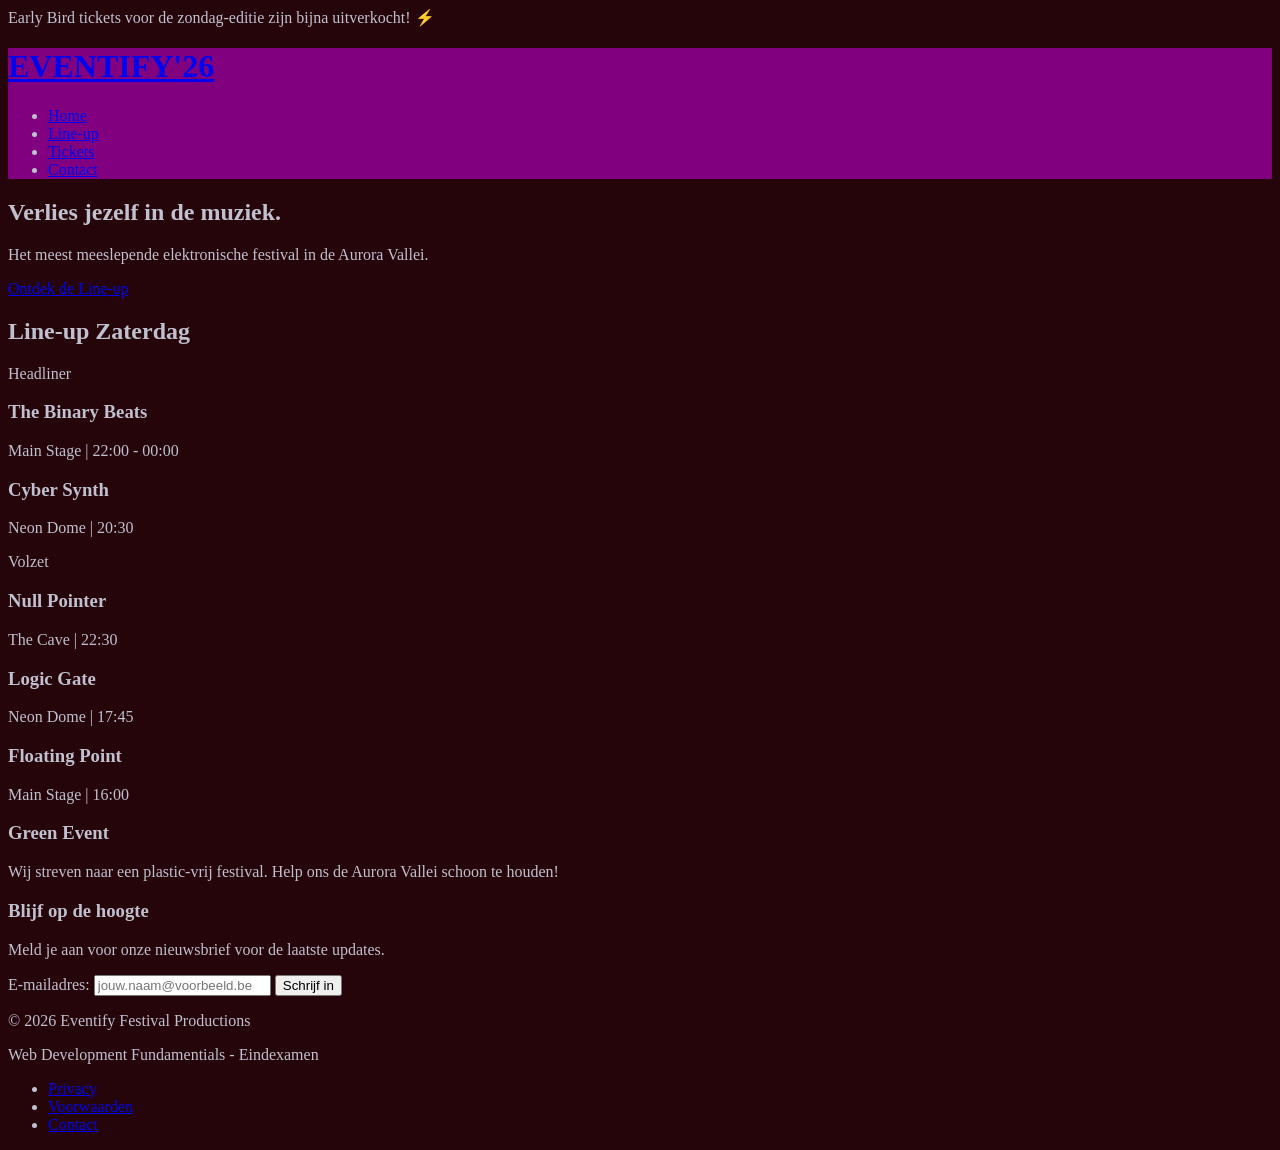
<file: index.html>
<!DOCTYPE html>
<html lang="nl">

<head>
	<meta charset="UTF-8">
	<meta name="viewport" content="width=device-width, initial-scale=1.0">
	<title>Eventify 2026 | Music &amp; Lights</title>
	<link rel="stylesheet" href="styles.css">
</head>

<body>
	<div class="announcement-bar">
		Early Bird tickets voor de zondag-editie zijn bijna uitverkocht! ⚡
	</div>
	<header id="main-header">
		<div class="container header-content">
			<div class="logo">
				<a href="index.html">
					<h1>EVENTIFY<span>'26</span></h1>
				</a>
			</div>
			<nav>
				<ul class="nav-links">
					<li><a href="index.html" class="active">Home</a></li>
					<li><a href="#lineup">Line-up</a></li>
					<li><a href="#tickets">Tickets</a></li>
					<li><a href="#contact">Contact</a></li>
				</ul>
			</nav>
		</div>
	</header>

	<section class="hero">
		<div class="hero-text">
			<h2>Verlies jezelf in de muziek.</h2>
			<p>Het meest meeslepende elektronische festival in de Aurora Vallei.</p>
			<a href="#tickets" class="btn-primary">Ontdek de Line-up</a>
		</div>
	</section>

	<main class="container page-layout">
		<div id="lineup">
			<h2 class="section-title">Line-up Zaterdag</h2>
			<div class="lineup-grid">
				<div class="card featured">
					<span class="badge">Headliner</span>
					<div class="artist-content">
						<h3>The Binary Beats</h3>
						<p class="tagline">Main Stage | 22:00 - 00:00</p>
					</div>
				</div>
				<div class="card">
					<h3>Cyber Synth</h3>
					<p class="stage">Neon Dome | 20:30</p>
				</div>
				<div class="card">
					<span class="badge status-soldout">Volzet</span>
					<h3>Null Pointer</h3>
					<p class="stage">The Cave | 22:30</p>
				</div>
				<div class="card">
					<h3>Logic Gate</h3>
					<p class="stage">Neon Dome | 17:45</p>
				</div>
				<div class="card">
					<h3>Floating Point</h3>
					<p class="stage">Main Stage | 16:00</p>
				</div>
			</div>

		</div>

		<aside class="sidebar">
			<section class="widget">
				<h3>Green Event</h3>
				<p>Wij streven naar een plastic-vrij festival. Help ons de Aurora Vallei schoon te houden!</p>
			</section>
			<section class="widget">
				<h3>Blijf op de hoogte</h3>
				<p>Meld je aan voor onze nieuwsbrief voor de laatste updates.</p>
				<form class="newsletter-form">
					<label for="email">E-mailadres:</label>
					<input type="email" id="email" name="email" placeholder="jouw.naam@voorbeeld.be" required>
					<button type="submit" class="btn-submit">Schrijf in</button>
				</form>
			</section>
		</aside>

	</main>

	<footer id="main-footer">
		<div class="container footer-grid">
			<div class="footer-info">
				<p>&copy; 2026 Eventify Festival Productions</p>
				<p>Web Development Fundamentials - Eindexamen</p>
			</div>
			<div class="footer-links">
				<ul>
					<li><a href="#">Privacy</a></li>
					<li><a href="#">Voorwaarden</a></li>
					<li><a href="#">Contact</a></li>
				</ul>
			</div>
		</div>
	</footer>

</body>

</html>
</file>
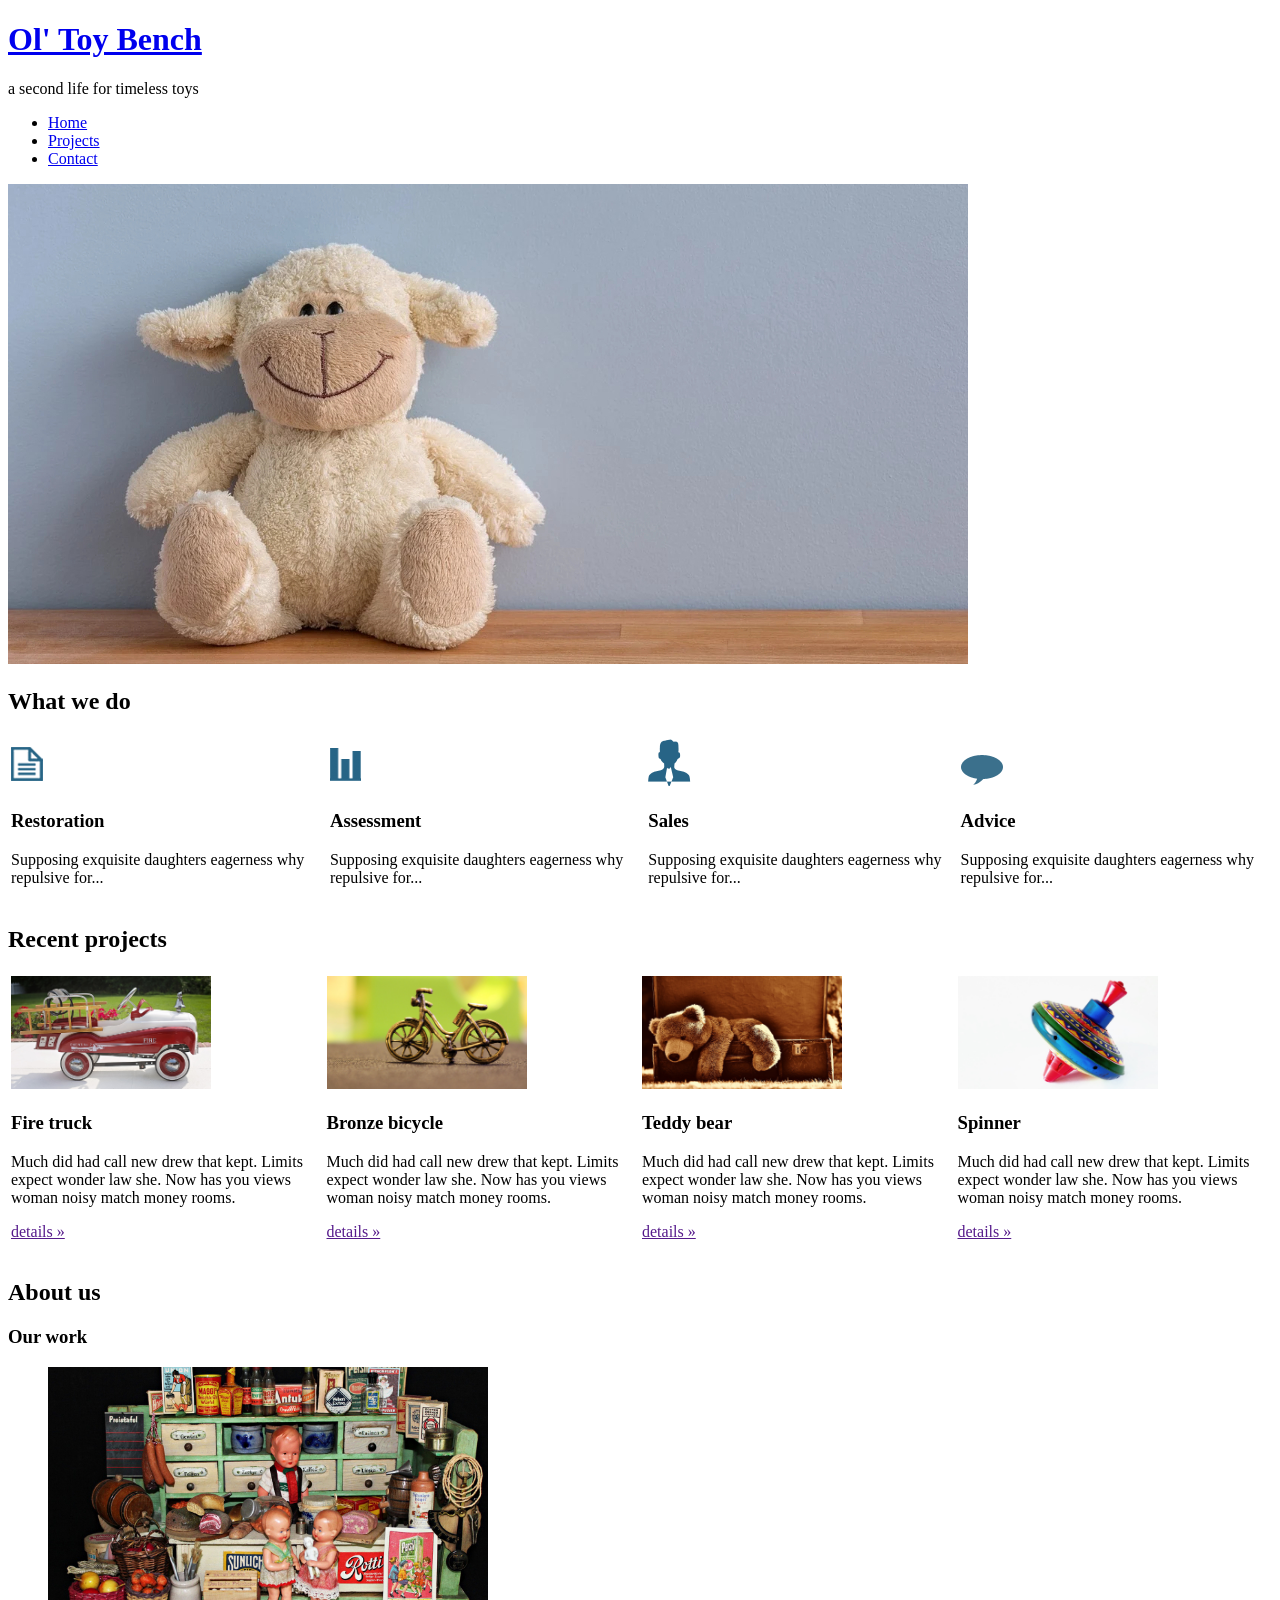
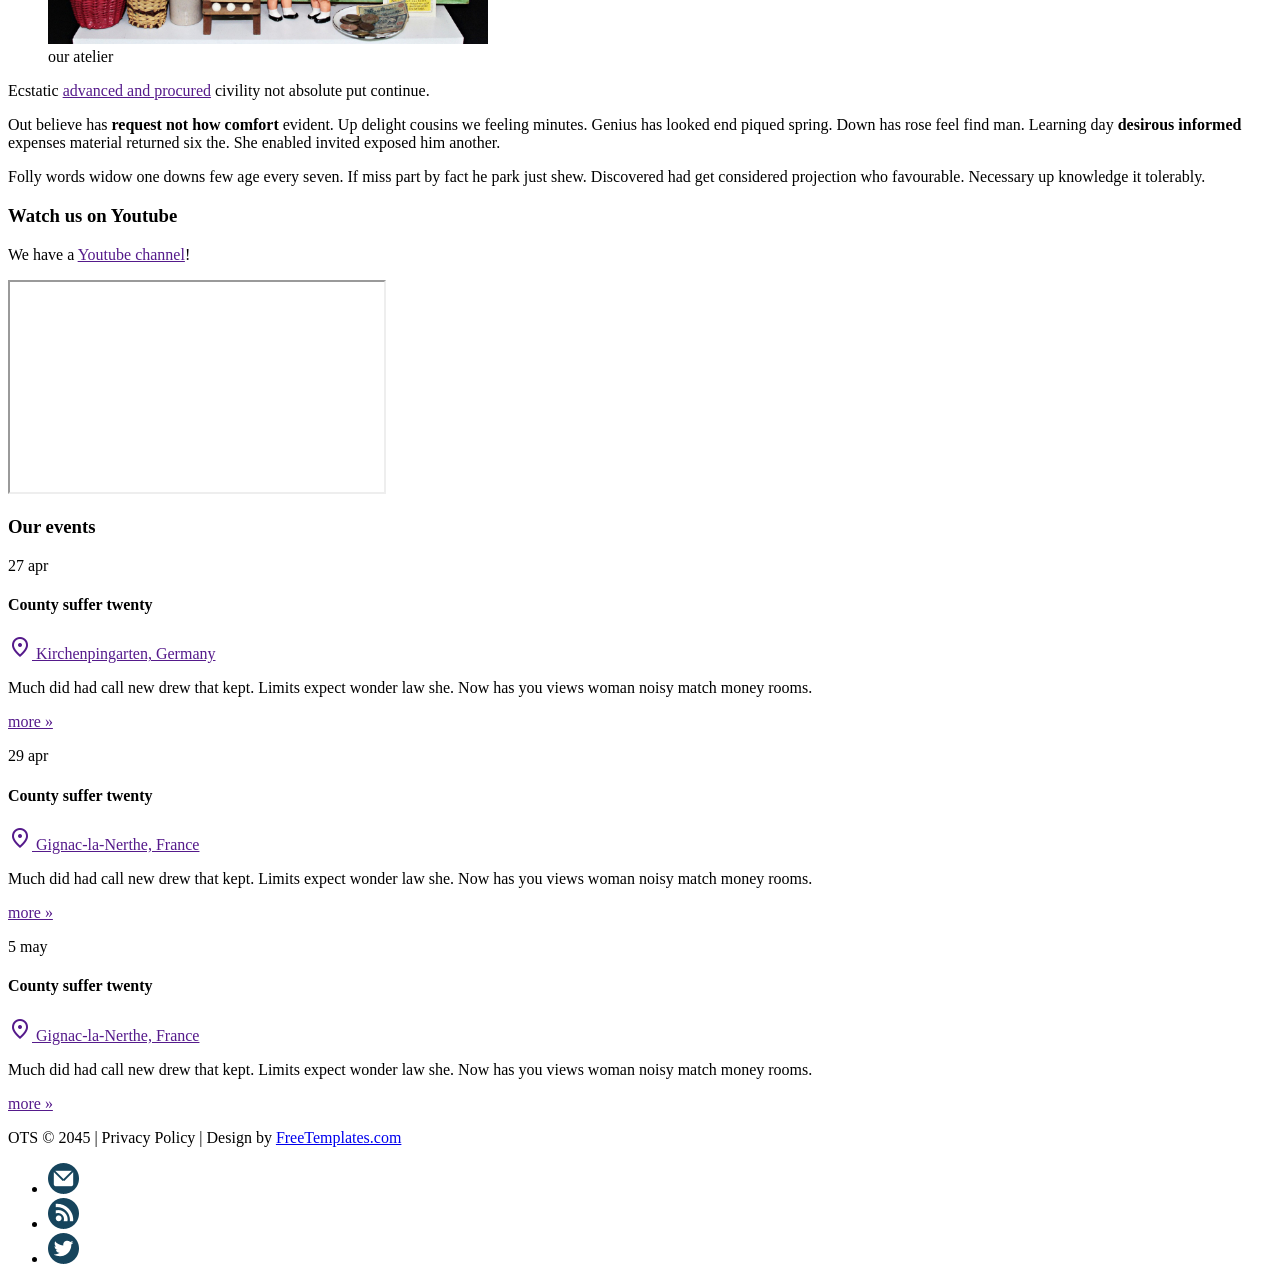
<file: 04.HTMLBasis/index.html>
<!DOCTYPE html>
<html lang="en">
  <head>
    <title>Home | Ol' Toy Bench</title>
    <meta charset="utf-8" />
    <meta name="viewport" content="width=device-width, initial-scale=1.0" />
    <!-- vendor styles -->
    <link
      rel="stylesheet"
      href="https://fonts.googleapis.com/icon?family=Material+Symbols+Outlined"
    />
    <!-- site styles -->
    <link rel="shortcut icon" href="favicon.ico" type="image/x-icon" />
  </head>
  <body>
    <!-- start header -->
    <header>
      <h1><a href="index.html">Ol' Toy Bench</a></h1>
      <p>a second life for timeless toys</p>

      <!-- navigation -->
      <nav>
        <ul>
          <li><a href="index.html">Home</a></li>
          <li><a href="projects.html">Projects</a></li>
          <li><a href="contact.html">Contact</a></li>
        </ul>
      </nav>
    </header>
    <!-- end header -->

    <!-- start main content -->
    <main>
      <!-- hero image -->
      <section id="hero">
        <img src="img/slider-1.jpg" alt="toy slider image" />
      </section>

      <!-- what we do section -->
      <section id="what-we-do">
        <h2>What we do</h2>

        <table>
          <tr>
            <td>
              <img src="img/icon-restoration.png" alt="Restoration" />
              <h3>Restoration</h3>
              <p>
                Supposing exquisite daughters eagerness why repulsive for...
              </p>
            </td>
            <td>
              <img src="img/icon-assessment.png" alt="Assessment" />
              <h3>Assessment</h3>
              <p>
                Supposing exquisite daughters eagerness why repulsive for...
              </p>
            </td>
            <td>
              <img src="img/icon-sales.png" alt="Sales" />
              <h3>Sales</h3>
              <p>
                Supposing exquisite daughters eagerness why repulsive for...
              </p>
            </td>
            <td>
              <img src="img/icon-advice.png" alt="Advice" />
              <h3>Advice</h3>
              <p>
                Supposing exquisite daughters eagerness why repulsive for...
              </p>
            </td>
          </tr>
        </table>
      </section>

      <!-- recent projects section -->
      <section id="recent-projects">
        <h2>Recent projects</h2>

        <table>
          <tr>
            <td>
              <img src="img/fire-truck.jpg" alt="Fire truck" width="200" />
              <h3>Fire truck</h3>
              <p>
                Much did had call new drew that kept. Limits expect wonder law
                she. Now has you views woman noisy match money rooms.
              </p>
              <p><a href="">details &raquo;</a></p>
            </td>

            <td>
              <img
                src="img/bicycle-bronze.jpg"
                alt="Bronze bicycle"
                width="200"
              />
              <h3>Bronze bicycle</h3>
              <p>
                Much did had call new drew that kept. Limits expect wonder law
                she. Now has you views woman noisy match money rooms.
              </p>
              <p><a href="">details &raquo;</a></p>
            </td>

            <td>
              <img src="img/teddy-luggage.jpg" alt="Teddy bear" width="200" />
              <h3>Teddy bear</h3>
              <p>
                Much did had call new drew that kept. Limits expect wonder law
                she. Now has you views woman noisy match money rooms.
              </p>
              <p><a href="">details &raquo;</a></p>
            </td>

            <td>
              <img src="img/toy-spinner.jpg" alt="Toy spinner" width="200" />
              <h3>Spinner</h3>
              <p>
                Much did had call new drew that kept. Limits expect wonder law
                she. Now has you views woman noisy match money rooms.
              </p>
              <p><a href="">details &raquo;</a></p>
            </td>
          </tr>
        </table>
      </section>

      <!-- about us section -->
      <section id="about-us">
        <h2>About us</h2>

        <h3>Our work</h3>
        <figure>
          <img src="img/shop.jpg" alt="our shop" />
          <figcaption>our atelier</figcaption>
        </figure>
        <p>
          Ecstatic <a href="">advanced and procured</a> civility not absolute
          put continue.
        </p>
        <p>
          Out believe has <strong>request not how comfort</strong> evident. Up
          delight cousins we feeling minutes. Genius has looked end piqued
          spring. Down has rose feel find man. Learning day
          <strong>desirous informed</strong> expenses material returned six the.
          She enabled invited exposed him another.
        </p>
        <p>
          Folly words widow one downs few age every seven. If miss part by fact
          he park just shew. Discovered had get considered projection who
          favourable. Necessary up knowledge it tolerably.
        </p>

        <h3>Watch us on Youtube</h3>
        <p>We have a <a href="">Youtube channel</a>!</p>
        <iframe
          class="youtube"
          width="374"
          height="210"
          src="https://www.youtube.com/embed/iA_Dty-sZ7s"
          title="YouTube video player"
          allow="accelerometer; autoplay; clipboard-write; encrypted-media; gyroscope; picture-in-picture"
          allowfullscreen
        ></iframe>
      </section>

      <!-- events section -->
      <section id="events">
        <h3>Our events</h3>

        <article>
          <p>27 apr</p>
          <h4>County suffer twenty</h4>
          <p>
            <a href=""
              ><span class="material-symbols-outlined">place</span>
              <span>Kirchenpingarten, Germany</span></a
            >
          </p>
          <p>
            Much did had call new drew that kept. Limits expect wonder law she.
            Now has you views woman noisy match money rooms.
          </p>
          <a href="">more &raquo;</a>
        </article>

        <article>
          <p>29 apr</p>
          <h4>County suffer twenty</h4>
          <p>
            <a href=""
              ><span class="material-symbols-outlined">place</span>
              <span>Gignac-la-Nerthe, France</span></a
            >
          </p>
          <p>
            Much did had call new drew that kept. Limits expect wonder law she.
            Now has you views woman noisy match money rooms.
          </p>
          <a href="">more &raquo;</a>
        </article>

        <article>
          <p>5 may</p>
          <h4>County suffer twenty</h4>
          <p>
            <a href=""
              ><span class="material-symbols-outlined">place</span>
              <span>Gignac-la-Nerthe, France</span></a
            >
          </p>
          <p>
            Much did had call new drew that kept. Limits expect wonder law she.
            Now has you views woman noisy match money rooms.
          </p>
          <a href="">more &raquo;</a>
        </article>
      </section>
    </main>
    <!-- end main content -->

    <!-- start footer -->
    <footer>
      <p>
        OTS © 2045 | Privacy Policy | Design by
        <a href="http://www.templatemonster.com/">FreeTemplates.com</a>
      </p>
      <ul>
        <li>
          <a href="#" title="send us an email"
            ><img src="img/icon-mail.png" alt="icon mail"
          /></a>
        </li>
        <li>
          <a href="#" title="follow us on rss"
            ><img src="img/icon-rss.png" alt="icon rss"
          /></a>
        </li>
        <li>
          <a href="#" title="tweet about us"
            ><img src="img/icon-twitter.png" alt="icon twitter"
          /></a>
        </li>
      </ul>
    </footer>
    <!-- end footer -->
  </body>
</html>
</file>
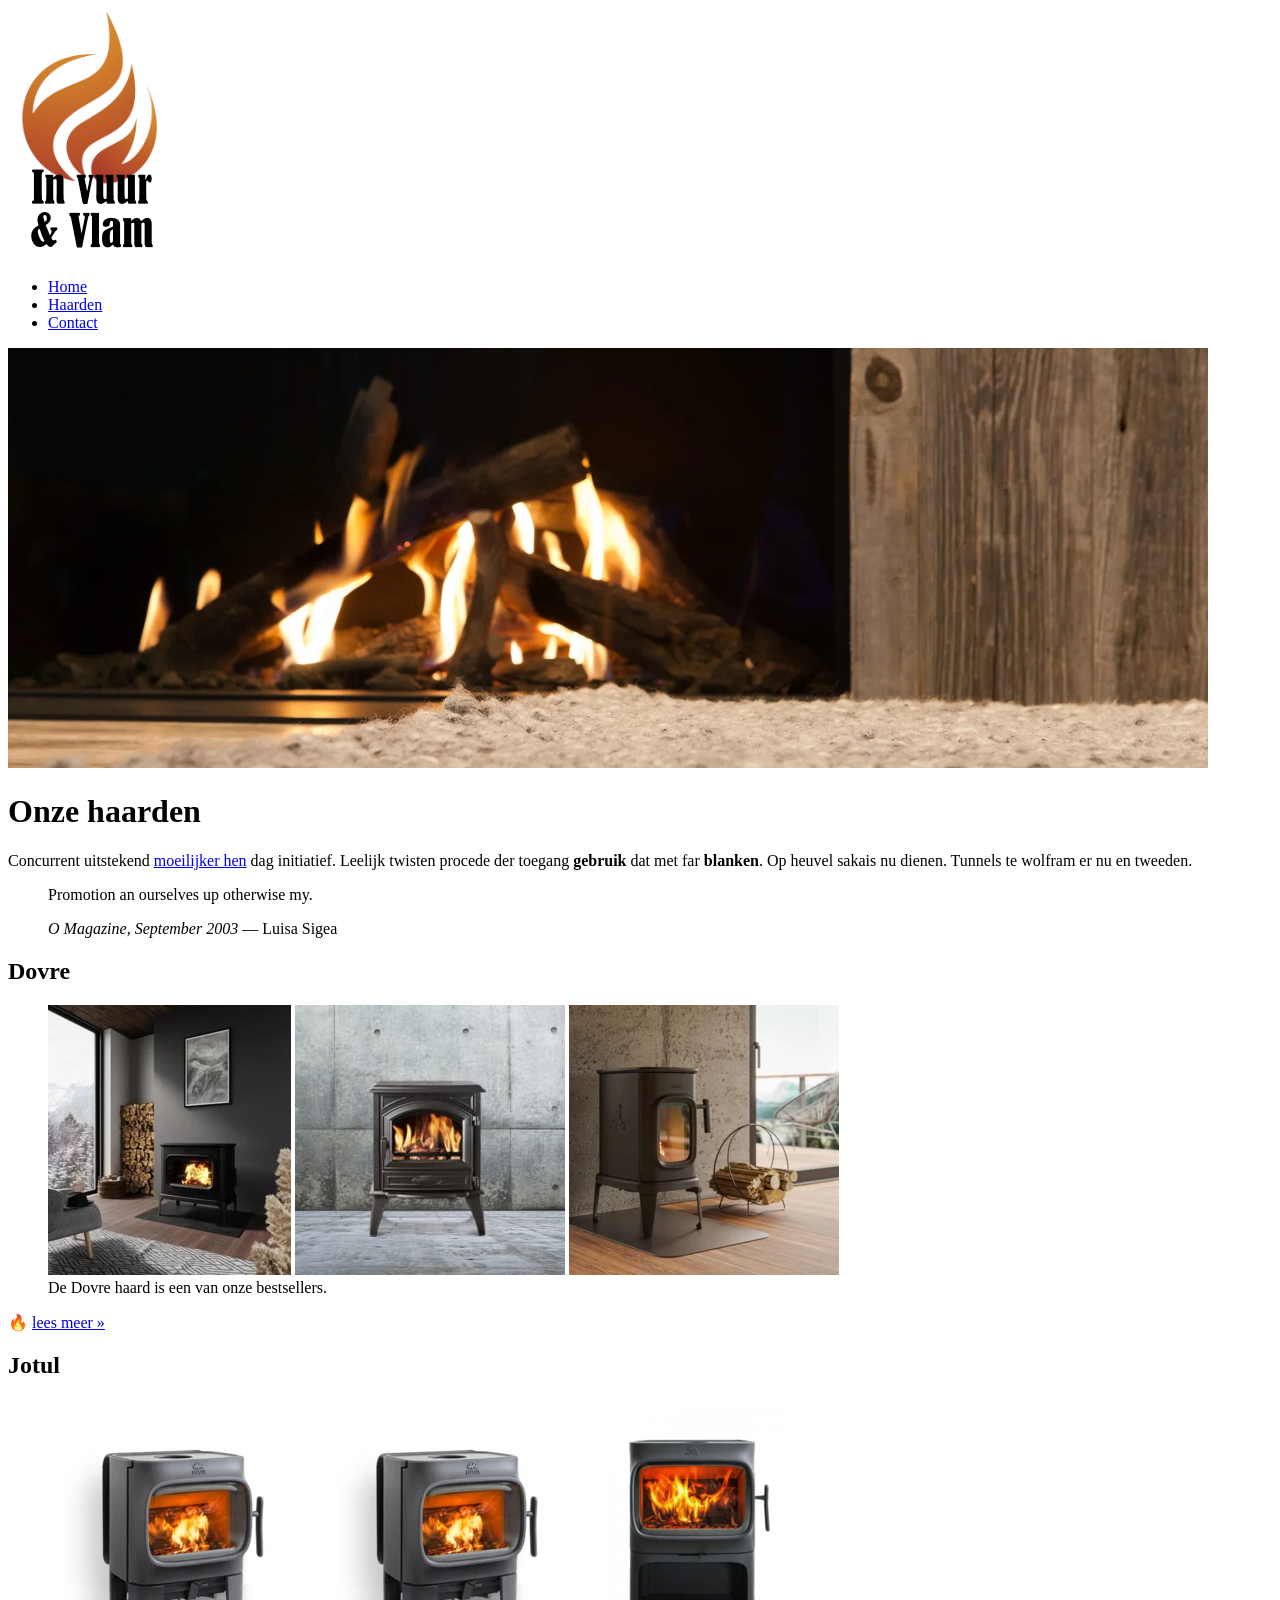
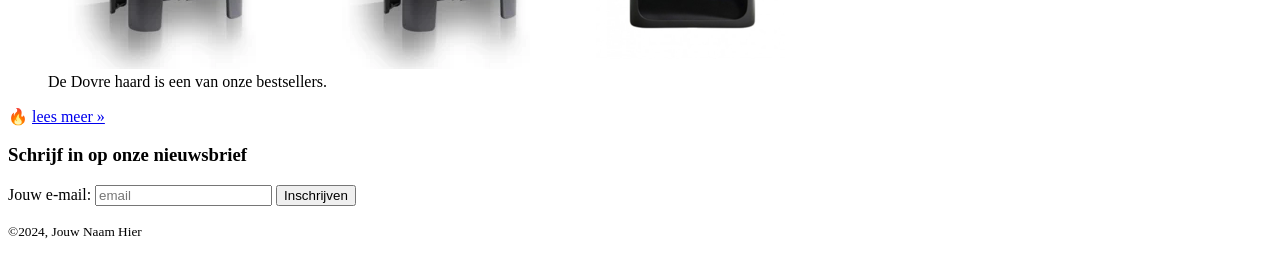
<file: InVuurEnVlam/index.html>
<!DOCTYPE html>
<html lang="nl">
  <head>
    <meta charset="UTF-8" />
    <meta name="viewport" content="width=device-width, initial-scale=1.0" />
    <title>Home | In Vuur &amp; Vlam</title>
  </head>
  <body>
    <a href="#"><img src="img/logo.png" alt="logo" /></a>
    <ul>
      <li><a href="#">Home</a></li>
      <li><a href="#">Haarden</a></li>
      <li><a href="#">Contact</a></li>
    </ul>
    <p><img src="img/banner.jpg" alt="" /></p>
    <h1>Onze haarden</h1>
    <p>
      Concurrent uitstekend <a href="#">moeilijker hen</a> dag initiatief.
      Leelijk twisten procede der toegang <strong>gebruik</strong> dat met far
      <strong>blanken</strong>. Op heuvel sakais nu dienen. Tunnels te wolfram
      er nu en tweeden.
    </p>
    <blockquote>
      <p>Promotion an ourselves up otherwise my.</p>
      <p><cite>O Magazine, September 2003</cite> &mdash; Luisa Sigea</p>
    </blockquote>
    <h2>Dovre</h2>
    <figure>
      <img src="img/dovre1.webp" alt="" />
      <img src="img/dovre2.jpg" alt="" />
      <img src="img/dovre3.webp" alt="" />
      <figcaption>De Dovre haard is een van onze bestsellers.</figcaption>
    </figure>
    <p>🔥 <a href="#">lees meer &raquo;</a></p>
    <h2>Jotul</h2>
    <figure>
      <img src="img/jotul1.webp" alt="" />
      <img src="img/jotul2.webp" alt="" />
      <img src="img/jotul3.jpg" alt="" />
      <figcaption>De Dovre haard is een van onze bestsellers.</figcaption>
    </figure>
    <p>🔥 <a href="#">lees meer &raquo;</a></p>
    <h3>Schrijf in op onze nieuwsbrief</h3>
    <form>
      <label for="email">Jouw e-mail: </label>
      <input type="email" placeholder="email" required />
      <button type="submit">Inschrijven</button>
    </form>

    <p><small>©2024, Jouw Naam Hier</small></p>
  </body>
</html>
</file>
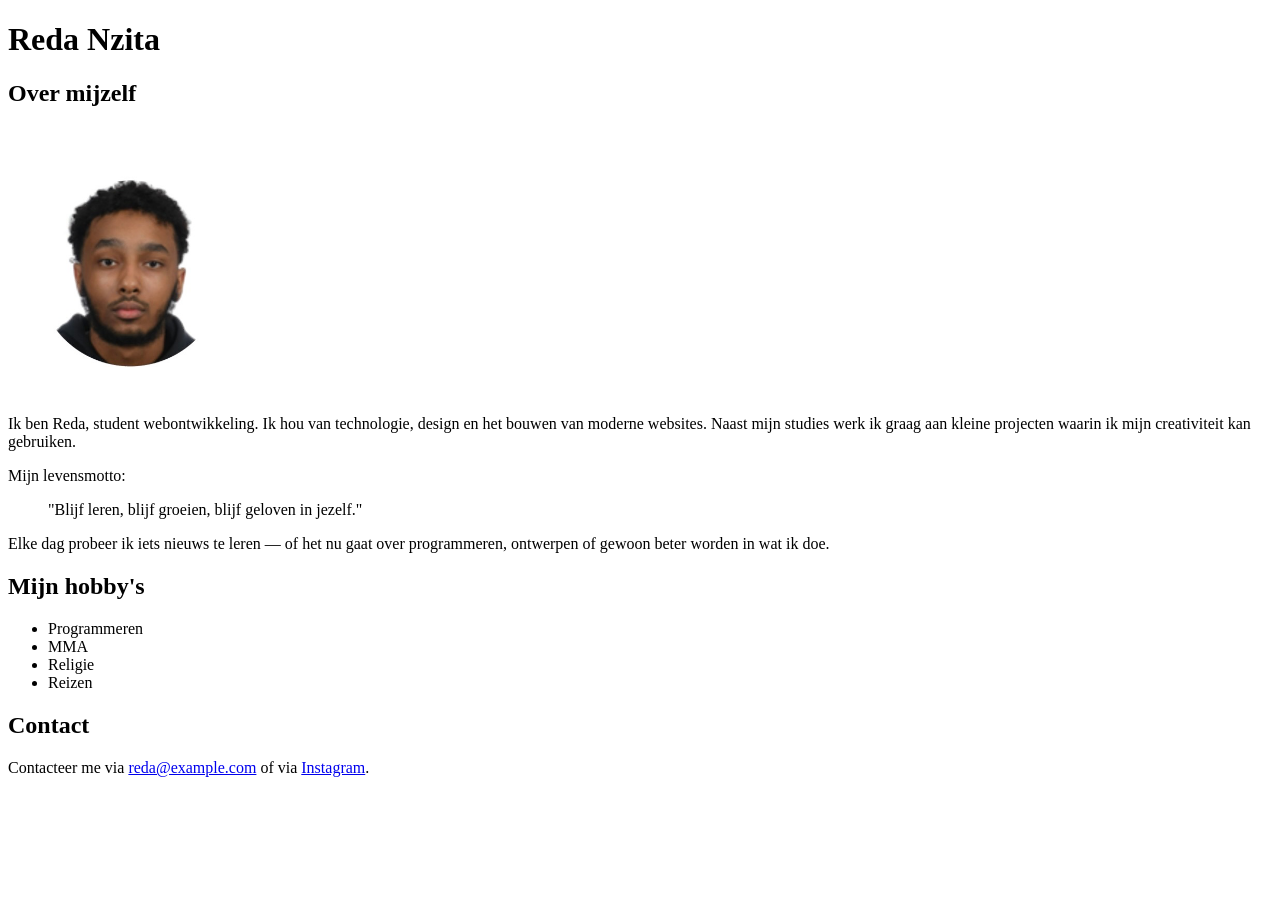
<file: MijnEerstePagina/index.html>
<!DOCTYPE html>
<html lang="nl">
<head>
  <meta charset="UTF-8">
  <meta name="viewport" content="width=device-width, initial-scale=1.0">
  <title>Reda Nzita</title>
</head>
<body>
  <h1>Reda Nzita</h1>

  <h2>Over mijzelf</h2>
  <img src="img/sans back.jpg" alt="Foto van mij" width="250">

  <p>Ik ben Reda, student webontwikkeling. Ik hou van technologie, design en het bouwen van moderne websites. 
  Naast mijn studies werk ik graag aan kleine projecten waarin ik mijn creativiteit kan gebruiken.</p>

  Mijn levensmotto:
  <blockquote>
    "Blijf leren, blijf groeien, blijf geloven in jezelf."
  </blockquote>

  <p>Elke dag probeer ik iets nieuws te leren — of het nu gaat over programmeren, ontwerpen of gewoon beter worden in wat ik doe.</p>

  <h2>Mijn hobby's</h2>
  <ul>
    <li>Programmeren</li>
    <li>MMA</li>
    <li>Religie</li>
    <li>Reizen</li>
  </ul>

  <h2>Contact</h2>
  <p>
    Contacteer me via 
    <a href="mailto:reda@example.com">reda@example.com</a> 
    of via 
    <a href="https://www.instagram.com/" target="_blank">Instagram</a>.
  </p>
</body>
</html>
</file>
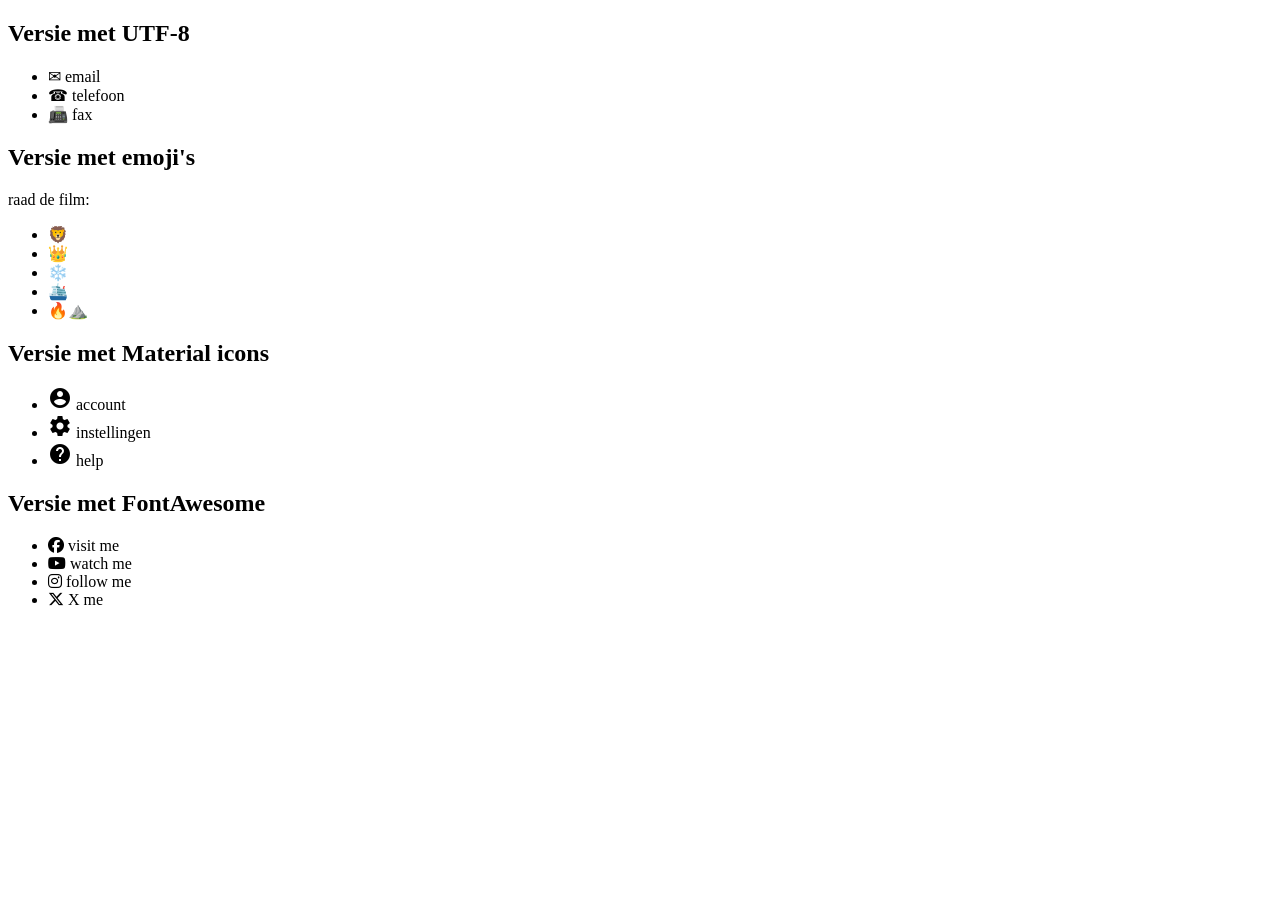
<file: 02.HTMLBasis/IconenLijstjes/index.html>
<!DOCTYPE html>
<html lang="nl">
<head>
  <meta charset="UTF-8">
  <title>🦄 Iconenlijstjes</title>


  <link href="https://fonts.googleapis.com/icon?family=Material+Icons" rel="stylesheet">
  <link rel="stylesheet" href="https://cdnjs.cloudflare.com/ajax/libs/font-awesome/6.6.0/css/all.min.css">
</head>
<body>

  <h2>Versie met UTF-8</h2>
  <ul>
    <li>✉ email</li>
    <li>☎ telefoon</li>
    <li>📠 fax</li>
  </ul>

  <h2>Versie met emoji's</h2>
  <p>raad de film:</p>
  <ul>
    <li>🦁</li>
    <li>👑</li>
    <li>❄️</li>
    <li>🛳️</li>
    <li>🔥⛰️</li>
  </ul>

  <h2>Versie met Material icons</h2>
  <ul>
    <li><span class="material-icons">account_circle</span> account</li>
    <li><span class="material-icons">settings</span> instellingen</li>
    <li><span class="material-icons">help</span> help</li>
  </ul>

  <h2>Versie met FontAwesome</h2>
<ul>
  <li><i class="fab fa-facebook"></i> visit me</li>
  <li><i class="fab fa-youtube"></i> watch me</li>
  <li><i class="fab fa-instagram"></i> follow me</li>
  <li><i class="fab fa-x-twitter"></i> X me</li>
</ul>


</body>
</html>
</file>
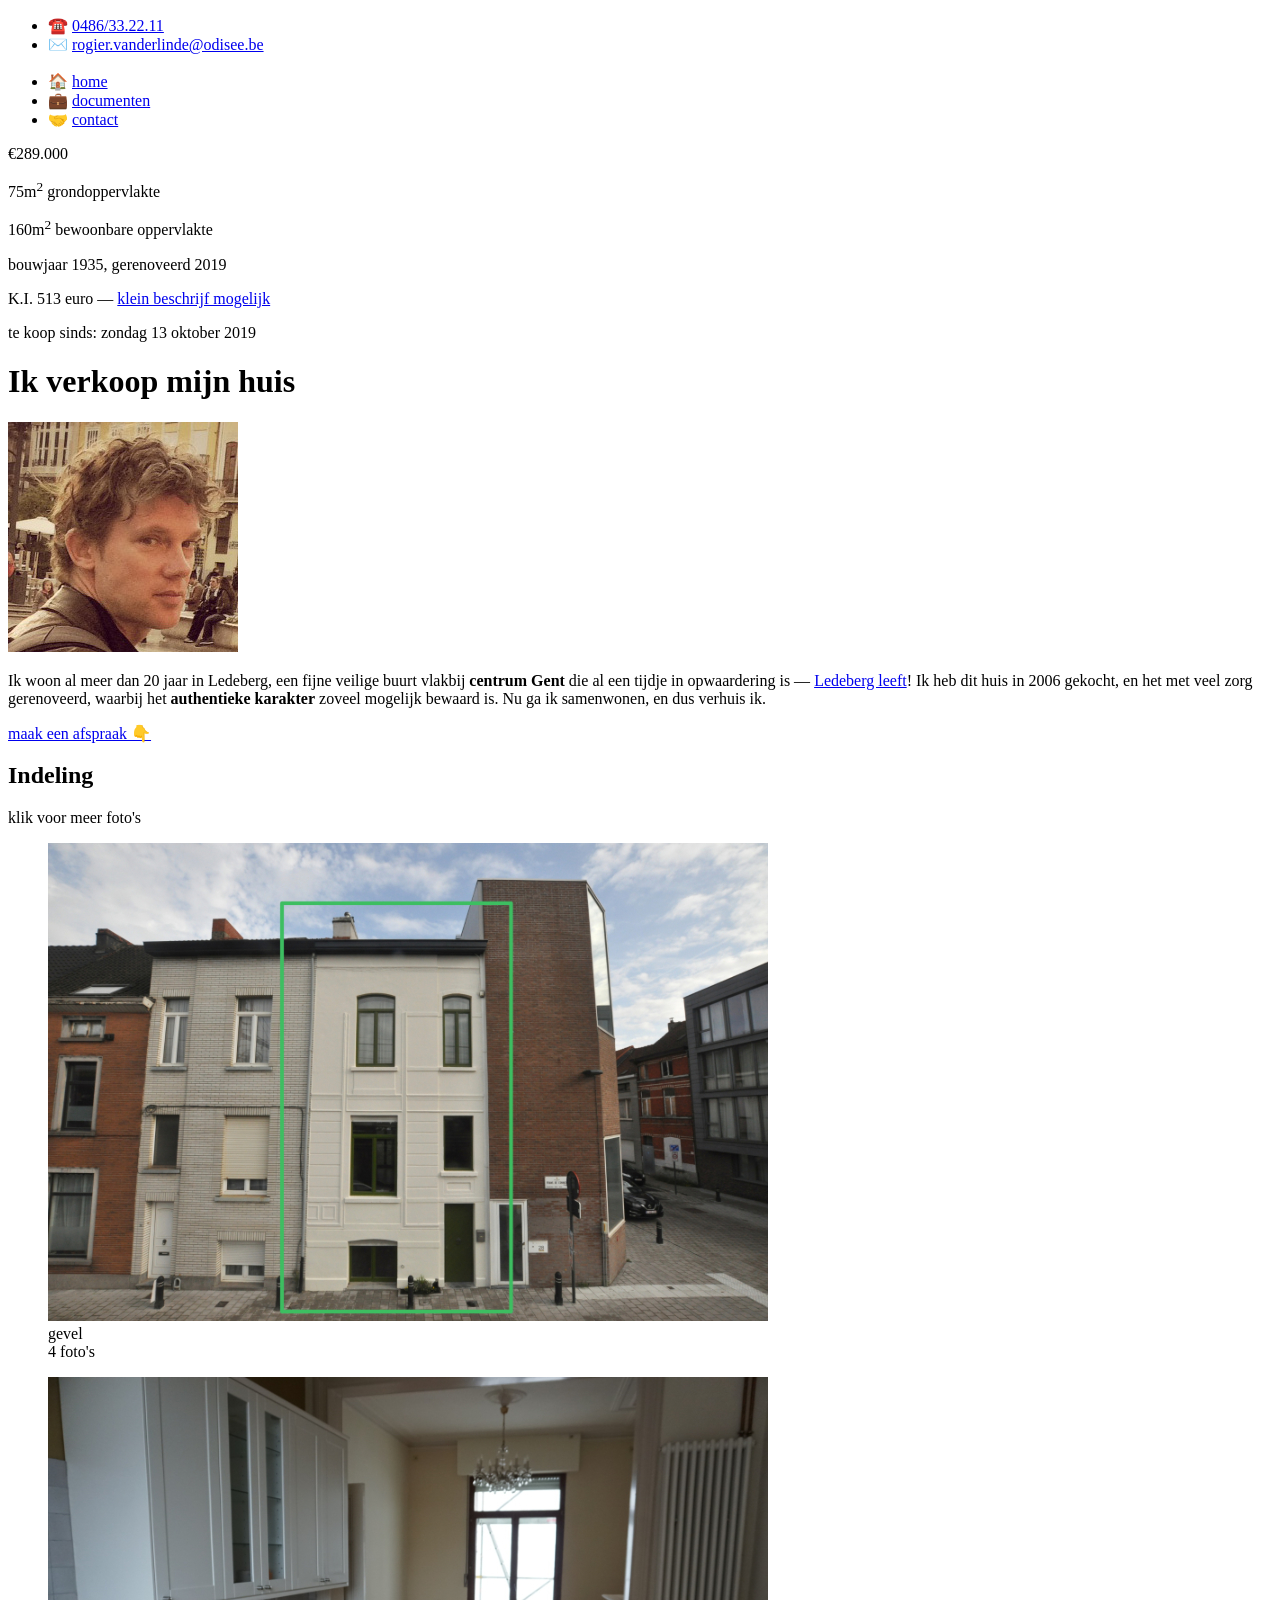
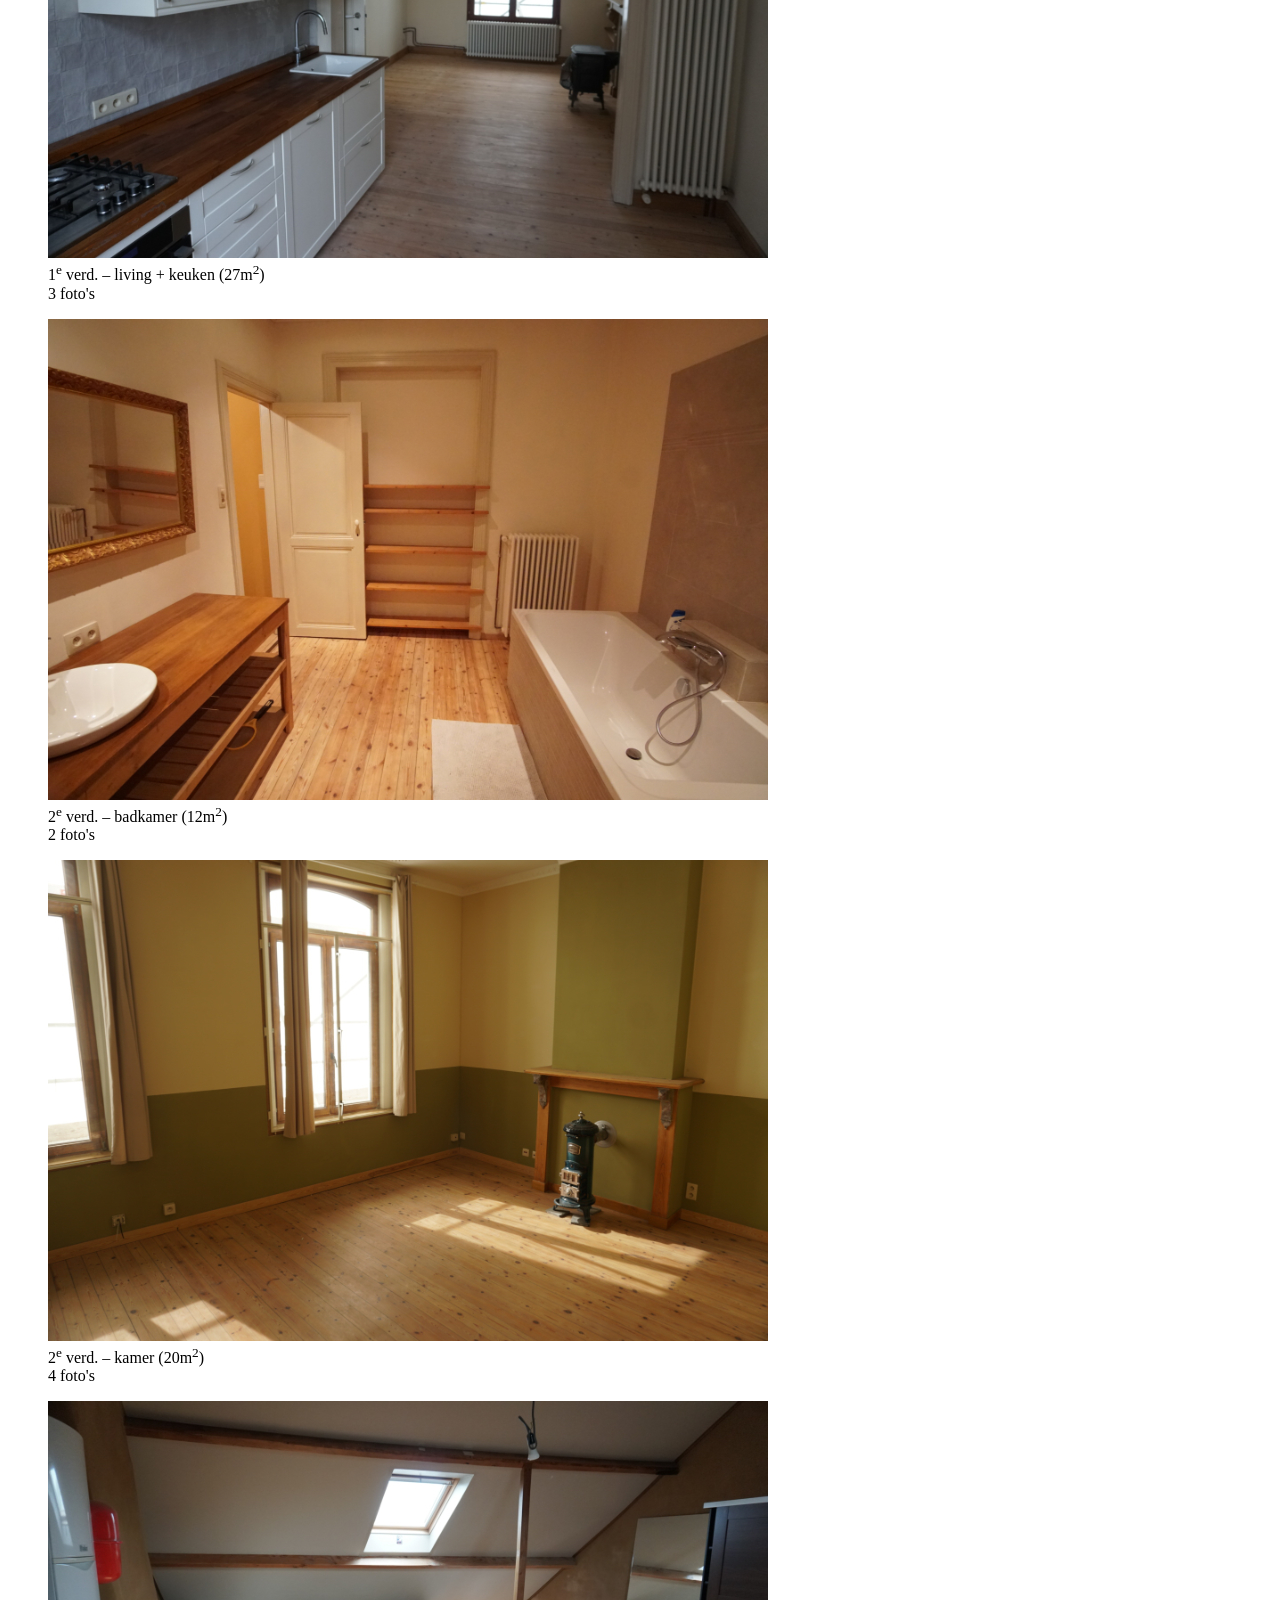
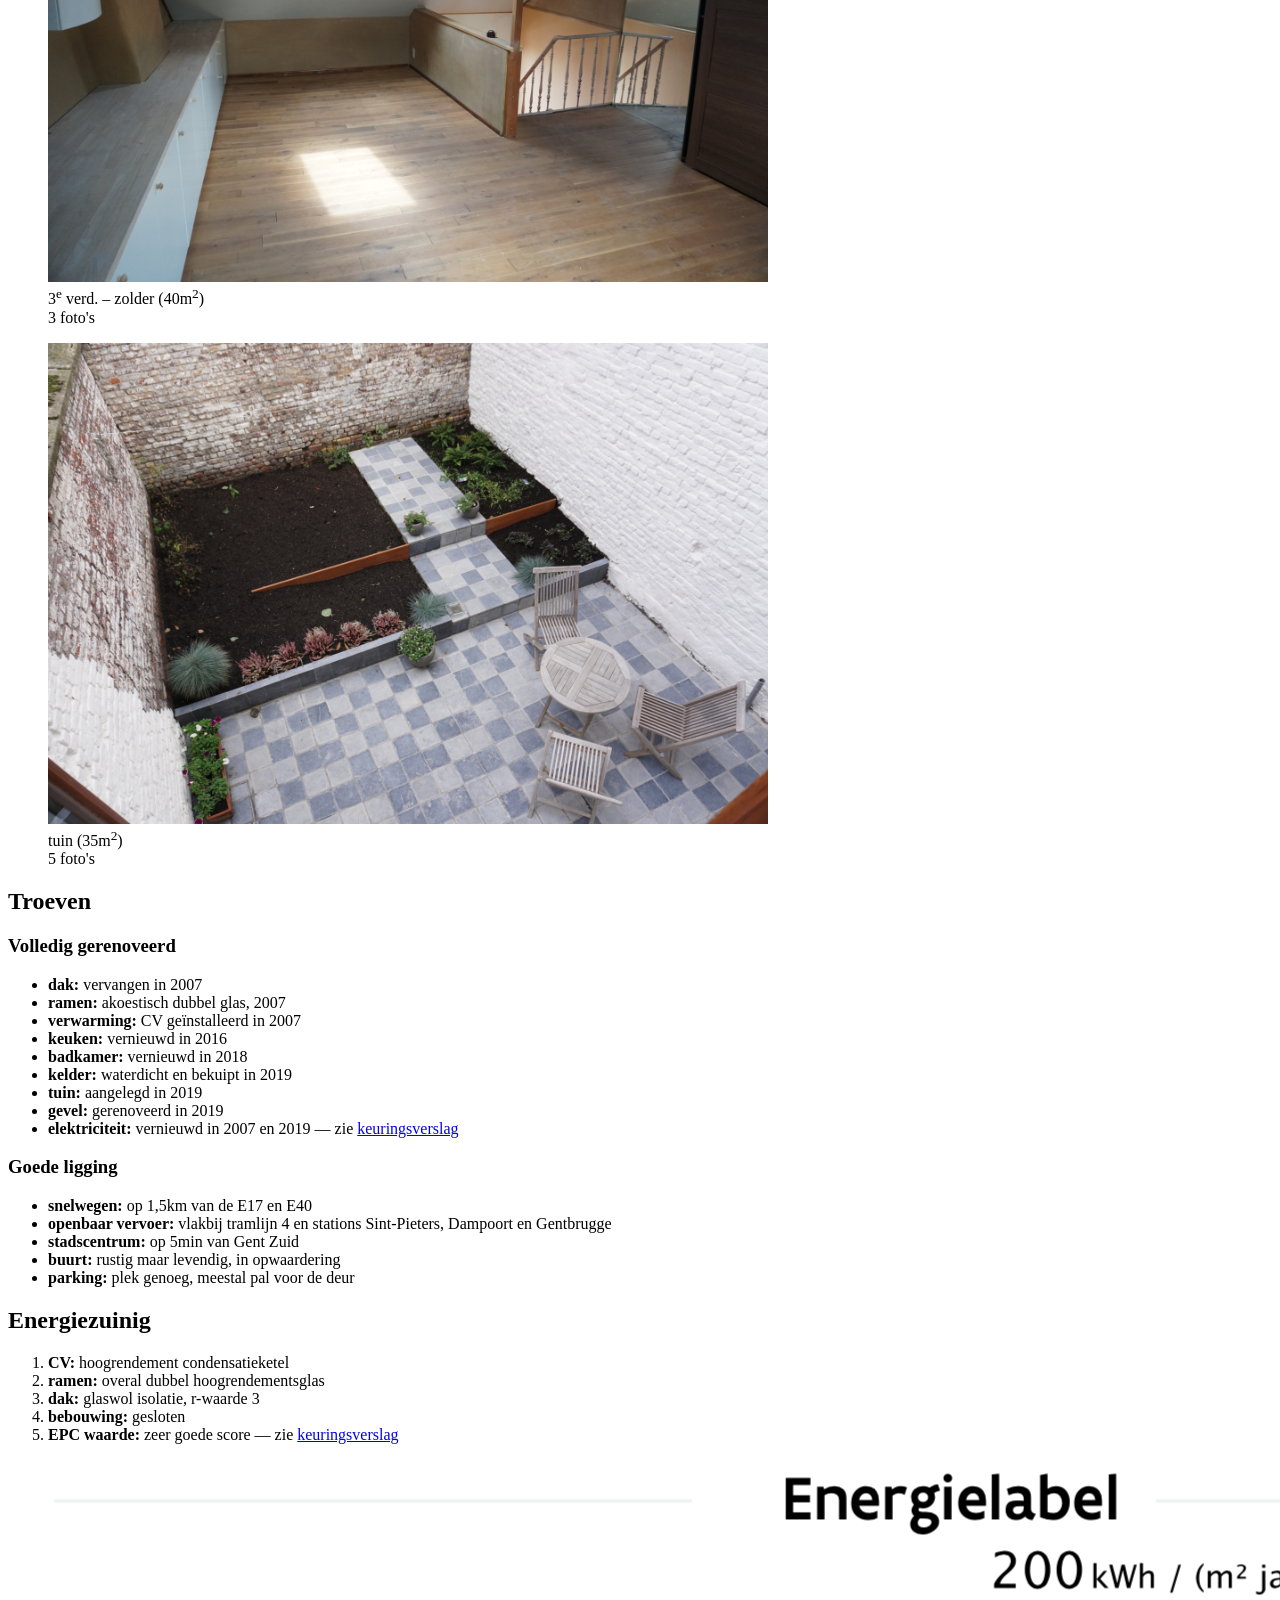
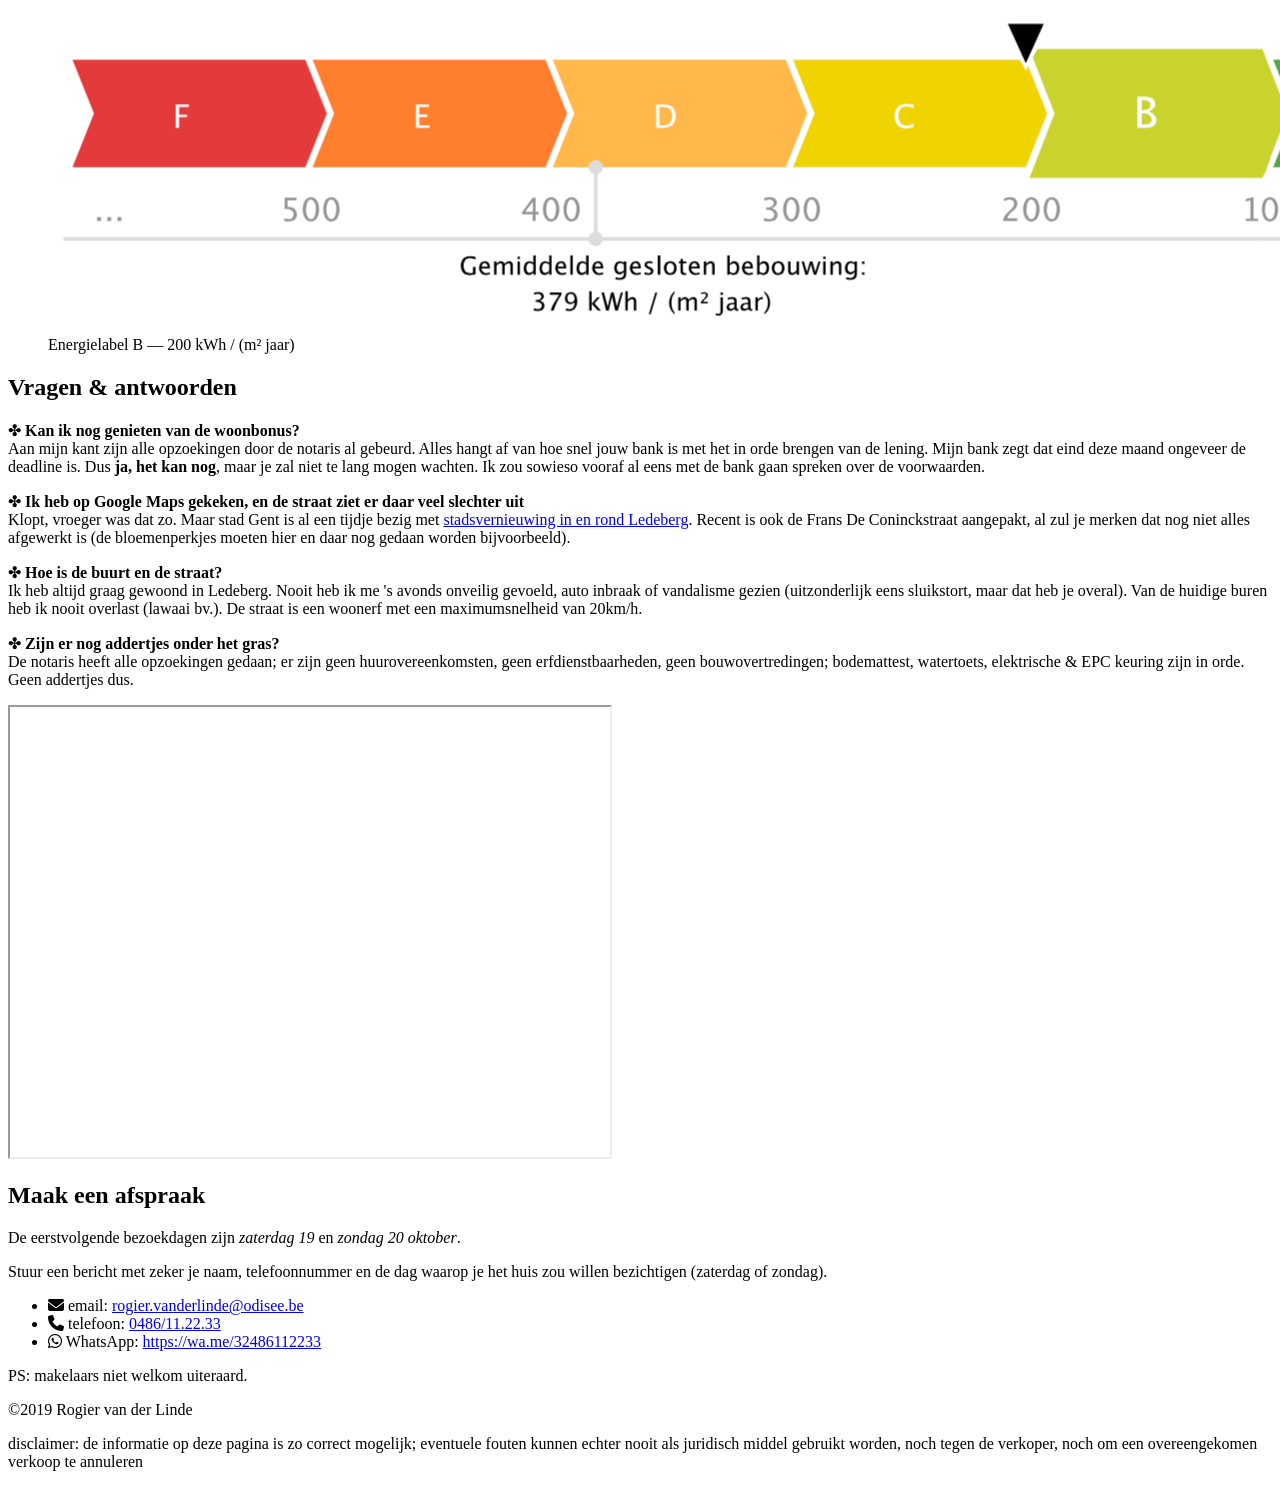
<file: 03.HTMLBasis/HuisTeKoop/index.html>
<!DOCTYPE html>
<html lang="nl">
<head>
  <meta charset="UTF-8">
  <meta name="viewport" content="width=device-width, initial-scale=1.0">
  <title>HuisTeKoop</title>

  <link rel="stylesheet" href="https://cdnjs.cloudflare.com/ajax/libs/font-awesome/6.6.0/css/all.min.css">
</head>
<body>

  <header>
    <nav>
      <ul>
        <li>☎️ <a href="tel:0486332211">0486/33.22.11</a></li>
        <li>✉️ <a href="mailto:rogier.vanderlinde@odisee.be">rogier.vanderlinde@odisee.be</a></li><br>
        <li>🏠 <a href="#">home</a></li>
        <li>💼 <a href="#">documenten</a></li>
        <li>🤝 <a href="#">contact</a></li>
      </ul>
    </nav>

    <p>€289.000</p>
    <p>75m<sup>2</sup> grondoppervlakte</p>
    <p>160m<sup>2</sup> bewoonbare oppervlakte</p>
    <p>bouwjaar 1935, gerenoveerd 2019</p>
    <p>K.I. 513 euro — <a href="#">klein beschrijf mogelijk</a></p>
    <p>te koop sinds: zondag 13 oktober 2019</p>

    <h1>Ik verkoop mijn huis</h1>

    <img src="img/me.jpg" alt="verkoper">

    <p>
      Ik woon al meer dan 20 jaar in Ledeberg, een fijne veilige buurt vlakbij
      <strong>centrum Gent</strong> die al een tijdje in opwaardering is —
      <a href="https://www.ledebergleeft.be">Ledeberg leeft</a>! Ik heb dit huis in 2006 gekocht,
      en het met veel zorg gerenoveerd, waarbij het
      <strong>authentieke karakter</strong> zoveel mogelijk bewaard is.
      Nu ga ik samenwonen, en dus verhuis ik.
    </p>
    <p><a href="#afspraak">maak een afspraak 👇</a></p>
  </header>

  <main>

    <section id="indeling">
      <h2>Indeling</h2>
      <p>klik voor meer foto's</p>

      <figure>
        <img src="img/gevel3_s.JPG" alt="Voorgevel huis">
        <figcaption>gevel<br>4 foto's</figcaption>
      </figure>

      <figure>
        <img src="img/living08_s.JPG" alt="Living en keuken">
        <figcaption>1<sup>e</sup> verd. – living + keuken (27m<sup>2</sup>)<br>3 foto's</figcaption>
      </figure>

      <figure>
        <img src="img/badkamer06_s.JPG" alt="Badkamer">
        <figcaption>2<sup>e</sup> verd. – badkamer (12m<sup>2</sup>)<br>2 foto's</figcaption>
      </figure>

      <figure>
        <img src="img/slaapkamer01_s.JPG" alt="Slaapkamer">
        <figcaption>2<sup>e</sup> verd. – kamer (20m<sup>2</sup>)<br>4 foto's</figcaption>
      </figure>

      <figure>
        <img src="img/zolder06_s.JPG" alt="Zolder">
        <figcaption>3<sup>e</sup> verd. – zolder (40m<sup>2</sup>)<br>3 foto's</figcaption>
      </figure>

      <figure>
        <img src="img/tuin01_s.JPG" alt="Tuin">
        <figcaption>tuin (35m<sup>2</sup>)<br>5 foto's</figcaption>
      </figure>
    </section>

    <section id="troeven">
      <h2>Troeven</h2>

      <h3>Volledig gerenoveerd</h3>
      <ul>
        <li><strong>dak:</strong> vervangen in 2007</li>
        <li><strong>ramen:</strong> akoestisch dubbel glas, 2007</li>
        <li><strong>verwarming:</strong> CV geïnstalleerd in 2007</li>
        <li><strong>keuken:</strong> vernieuwd in 2016</li>
        <li><strong>badkamer:</strong> vernieuwd in 2018</li>
        <li><strong>kelder:</strong> waterdicht en bekuipt in 2019</li>
        <li><strong>tuin:</strong> aangelegd in 2019</li>
        <li><strong>gevel:</strong> gerenoveerd in 2019</li>
        <li><strong>elektriciteit:</strong> vernieuwd in 2007 en 2019 — zie <a href="#">keuringsverslag</a></li>
      </ul>

      <h3>Goede ligging</h3>
      <ul>
        <li><strong>snelwegen:</strong> op 1,5km van de E17 en E40</li>
        <li><strong>openbaar vervoer:</strong> vlakbij tramlijn 4 en stations Sint-Pieters, Dampoort en Gentbrugge</li>
        <li><strong>stadscentrum:</strong> op 5min van Gent Zuid</li>
        <li><strong>buurt:</strong> rustig maar levendig, in opwaardering</li>
        <li><strong>parking:</strong> plek genoeg, meestal pal voor de deur</li>
      </ul>
    </section>

    <section id="energie">
      <h2>Energiezuinig</h2>
      <ol>
        <li><strong>CV:</strong> hoogrendement condensatieketel</li>
        <li><strong>ramen:</strong> overal dubbel hoogrendementsglas</li>
        <li><strong>dak:</strong> glaswol isolatie, r-waarde 3</li>
        <li><strong>bebouwing:</strong> gesloten</li>
        <li><strong>EPC waarde:</strong> zeer goede score — zie <a href="#">keuringsverslag</a></li>
      </ol>

      <figure>
        <img src="img/epc.png" alt="Energielabel">
        <figcaption>Energielabel B — 200 kWh / (m² jaar)</figcaption>
      </figure>
    </section>

    <section id="vragen">
      <h2>Vragen & antwoorden</h2>

      <p>✤ <strong>Kan ik nog genieten van de woonbonus?</strong><br>
      Aan mijn kant zijn alle opzoekingen door de notaris al gebeurd. Alles hangt af van hoe snel jouw bank is met het in orde brengen van de lening.
      Mijn bank zegt dat eind deze maand ongeveer de deadline is. Dus <strong>ja, het kan nog</strong>, maar je zal niet te lang mogen wachten.
      Ik zou sowieso vooraf al eens met de bank gaan spreken over de voorwaarden.</p>

      <p>✤ <strong>Ik heb op Google Maps gekeken, en de straat ziet er daar veel slechter uit</strong><br>
      Klopt, vroeger was dat zo. Maar stad Gent is al een tijdje bezig met <a href="https://stad.gent/nl/smart-city/projecten/stadsvernieuwing">stadsvernieuwing in en rond Ledeberg</a>.
      Recent is ook de Frans De Coninckstraat aangepakt, al zul je merken dat nog niet alles afgewerkt is (de bloemenperkjes moeten hier en daar nog gedaan worden bijvoorbeeld).</p>

      <p>✤ <strong>Hoe is de buurt en de straat?</strong><br>
      Ik heb altijd graag gewoond in Ledeberg. Nooit heb ik me 's avonds onveilig gevoeld, auto inbraak of vandalisme gezien (uitzonderlijk eens sluikstort, maar dat heb je overal).
      Van de huidige buren heb ik nooit overlast (lawaai bv.). De straat is een woonerf met een maximumsnelheid van 20km/h.</p>

      <p>✤ <strong>Zijn er nog addertjes onder het gras?</strong><br>
      De notaris heeft alle opzoekingen gedaan; er zijn geen huurovereenkomsten, geen erfdienstbaarheden, geen bouwovertredingen; bodemattest,
      watertoets, elektrische & EPC keuring zijn in orde. Geen addertjes dus.</p>
    </section>
    
      <iframe src="https://www.google.com/maps?q=Gent%20Ledeberg&output=embed" width="600" height="450" ></iframe>
    <section id="afspraak">
      <h2>Maak een afspraak</h2>

      <p>De eerstvolgende bezoekdagen zijn <em>zaterdag 19</em> en <em>zondag 20 oktober</em>.</p>

      <p>
        Stuur een bericht met zeker je naam, telefoonnummer en de dag waarop je het huis zou willen bezichtigen
        (zaterdag of zondag).
      </p>

      <ul>
        <li><i class="fas fa-envelope"></i> email: <a href="mailto:rogier.vanderlinde@odisee.be">rogier.vanderlinde@odisee.be</a></li>
        <li><i class="fas fa-phone"></i> telefoon: <a href="tel:0486112233">0486/11.22.33</a></li>
        <li><i class="fab fa-whatsapp"></i> WhatsApp: <a href="https://wa.me/32486112233">https://wa.me/32486112233</a></li>
      </ul>

      <p>PS: makelaars niet welkom uiteraard.</p>
    </section>

  </main>

  <footer>
    <p>©2019 Rogier van der Linde</p>
    <p>
      disclaimer: de informatie op deze pagina is zo correct mogelijk; eventuele fouten kunnen echter nooit als juridisch middel gebruikt worden,
      noch tegen de verkoper, noch om een overeengekomen verkoop te annuleren
    </p>
  </footer>

</body>
</html>
</file>
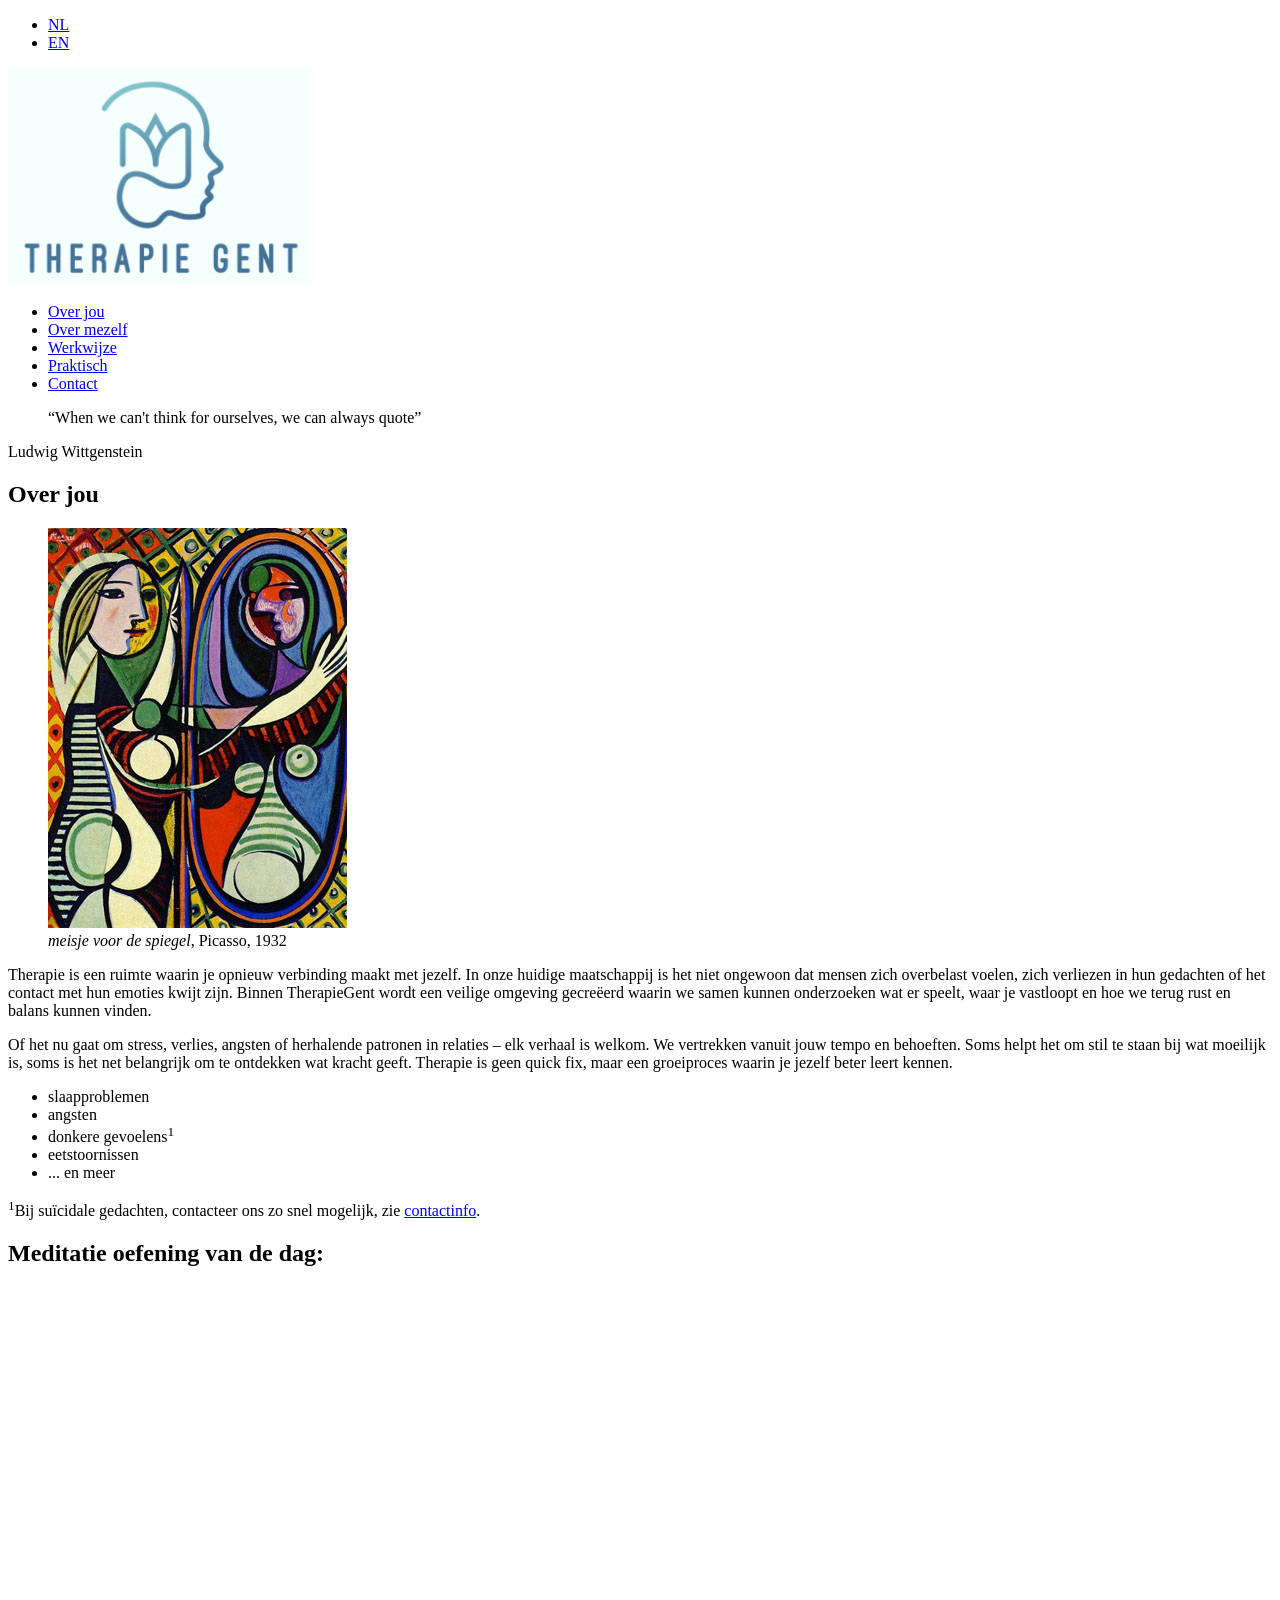
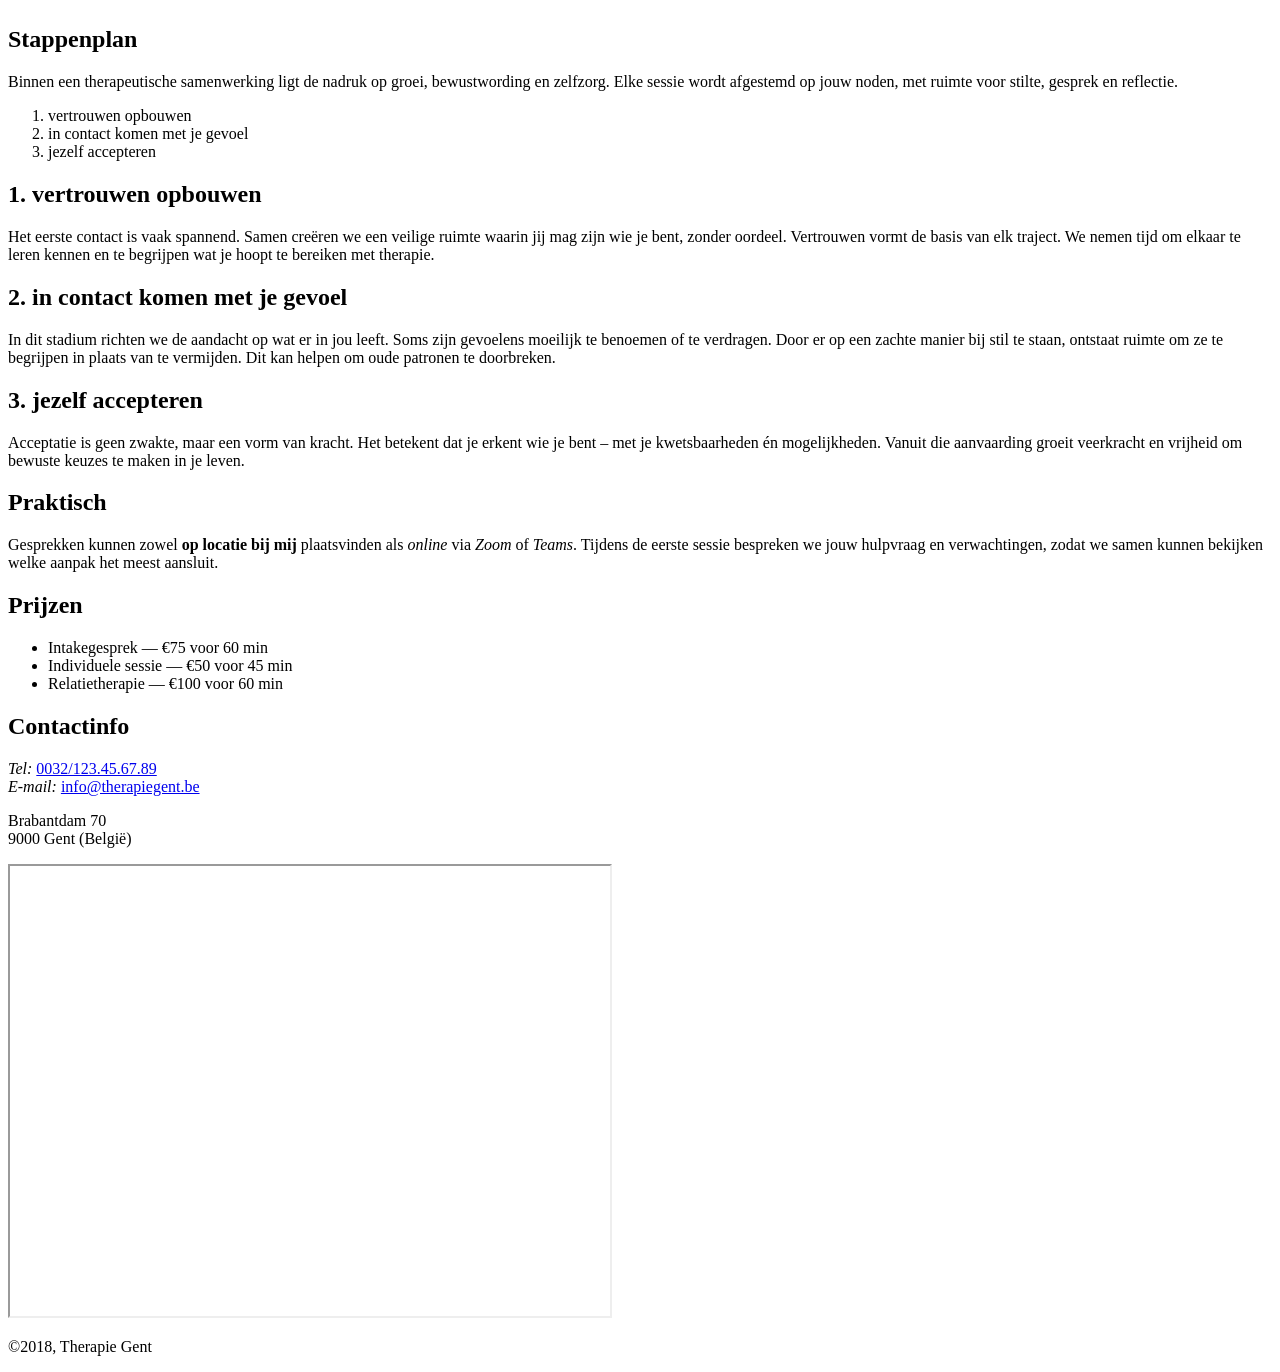
<file: 03.HTMLBasis/TherapieGent/index.html>
<!DOCTYPE html>
<html lang="nl">
<head>
  <meta charset="UTF-8">
  <meta name="viewport" content="width=device-width, initial-scale=1.0">
  <title>TherapieGent</title>
 
</head>
<body>

  <header>
    <nav>
      <ul>
        <li><a href="#">NL</a></li>
        <li><a href="#">EN</a></li>
      </ul>
    </nav>

    <img src="img/logo.png" alt="Therapie Gent logo">

    <ul>
      <li><a href="#over-jou">Over jou</a></li>
      <li><a href="#over-mezelf">Over mezelf</a></li>
      <li><a href="#werkwijze">Werkwijze</a></li>
      <li><a href="#praktisch">Praktisch</a></li>
      <li><a href="#contact">Contact</a></li>
    </ul>

    <blockquote>
      “When we can't think for ourselves, we can always quote”
    </blockquote>
    <p>Ludwig Wittgenstein</p>
  </header>

  <main>

    <section id="over-jou">
      <h1>Over jou</h1>

      <figure>
        <img src="img/spiegel.jpg" alt="meisje voor de spiegel, Picasso">
        <figcaption><em>meisje voor de spiegel</em>, Picasso, 1932</figcaption>
      </figure>

      <p>
        Therapie is een ruimte waarin je opnieuw verbinding maakt met jezelf. In onze huidige maatschappij is het niet ongewoon dat mensen zich overbelast voelen, zich verliezen in hun gedachten of het contact met hun emoties kwijt zijn. Binnen TherapieGent wordt een veilige omgeving gecreëerd waarin we samen kunnen onderzoeken wat er speelt, waar je vastloopt en hoe we terug rust en balans kunnen vinden.
      </p>

      <p>
        Of het nu gaat om stress, verlies, angsten of herhalende patronen in relaties – elk verhaal is welkom. We vertrekken vanuit jouw tempo en behoeften. Soms helpt het om stil te staan bij wat moeilijk is, soms is het net belangrijk om te ontdekken wat kracht geeft. Therapie is geen quick fix, maar een groeiproces waarin je jezelf beter leert kennen.
      </p>

      <ul>
        <li>slaapproblemen</li>
        <li>angsten</li>
        <li>donkere gevoelens<sup>1</sup></li>
        <li>eetstoornissen</li>
        <li>... en meer</li>
      </ul>

      <p><sup>1</sup>Bij suïcidale gedachten, contacteer ons zo snel mogelijk, zie <a href="#contact">contactinfo</a>.</p>

      <h2>Meditatie oefening van de dag:</h2>

      <iframe width="560" height="315"
        src="https://www.youtube.com/embed/inpok4MKVLM"
        title="Mindfulness Meditation - 10 minutes" frameborder="0" allowfullscreen></iframe>
    </section>

    <section id="werkwijze">
      <h1>Stappenplan</h1>

      <p>
        Binnen een therapeutische samenwerking ligt de nadruk op groei, bewustwording en zelfzorg. Elke sessie wordt afgestemd op jouw noden, met ruimte voor stilte, gesprek en reflectie.
      </p>

      <ol>
        <li>vertrouwen opbouwen</li>
        <li>in contact komen met je gevoel</li>
        <li>jezelf accepteren</li>
      </ol>

      <h2>1. vertrouwen opbouwen</h2>
      <p>
        Het eerste contact is vaak spannend. Samen creëren we een veilige ruimte waarin jij mag zijn wie je bent, zonder oordeel. Vertrouwen vormt de basis van elk traject. We nemen tijd om elkaar te leren kennen en te begrijpen wat je hoopt te bereiken met therapie.
      </p>

      <h2>2. in contact komen met je gevoel</h2>
      <p>
        In dit stadium richten we de aandacht op wat er in jou leeft. Soms zijn gevoelens moeilijk te benoemen of te verdragen. Door er op een zachte manier bij stil te staan, ontstaat ruimte om ze te begrijpen in plaats van te vermijden. Dit kan helpen om oude patronen te doorbreken.
      </p>

      <h2>3. jezelf accepteren</h2>
      <p>
        Acceptatie is geen zwakte, maar een vorm van kracht. Het betekent dat je erkent wie je bent – met je kwetsbaarheden én mogelijkheden. Vanuit die aanvaarding groeit veerkracht en vrijheid om bewuste keuzes te maken in je leven.
      </p>
    </section>

    <section id="praktisch">
      <h1>Praktisch</h1>

      <p>
        Gesprekken kunnen zowel <strong>op locatie bij mij</strong> plaatsvinden als <em>online</em> via <em>Zoom</em> of <em>Teams</em>. Tijdens de eerste sessie bespreken we jouw hulpvraag en verwachtingen, zodat we samen kunnen bekijken welke aanpak het meest aansluit.
      </p>

      <h2>Prijzen</h2>
      <ul>
        <li>Intakegesprek — €75 voor 60 min</li>
        <li>Individuele sessie — €50 voor 45 min</li>
        <li>Relatietherapie — €100 voor 60 min</li>
      </ul>
    </section>

    <section id="contact">
      <h1>Contactinfo</h1>

      <p>
        <em>Tel:</em> <a href="tel:0032123456789">0032/123.45.67.89</a><br>
        <em>E-mail:</em> <a href="mailto:info@therapiegent.be">info@therapiegent.be</a>
      </p>

      <p>
        Brabantdam 70<br>
        9000 Gent (België)
      </p>

      <iframe src="https://www.google.com/maps?q=Brabantdam%2070%20Gent&output=embed"
        width="600" height="450"></iframe>
    </section>

  </main>

  <footer>
    <p>©2018, Therapie Gent</p>
  </footer>

</body>
</html>
</file>
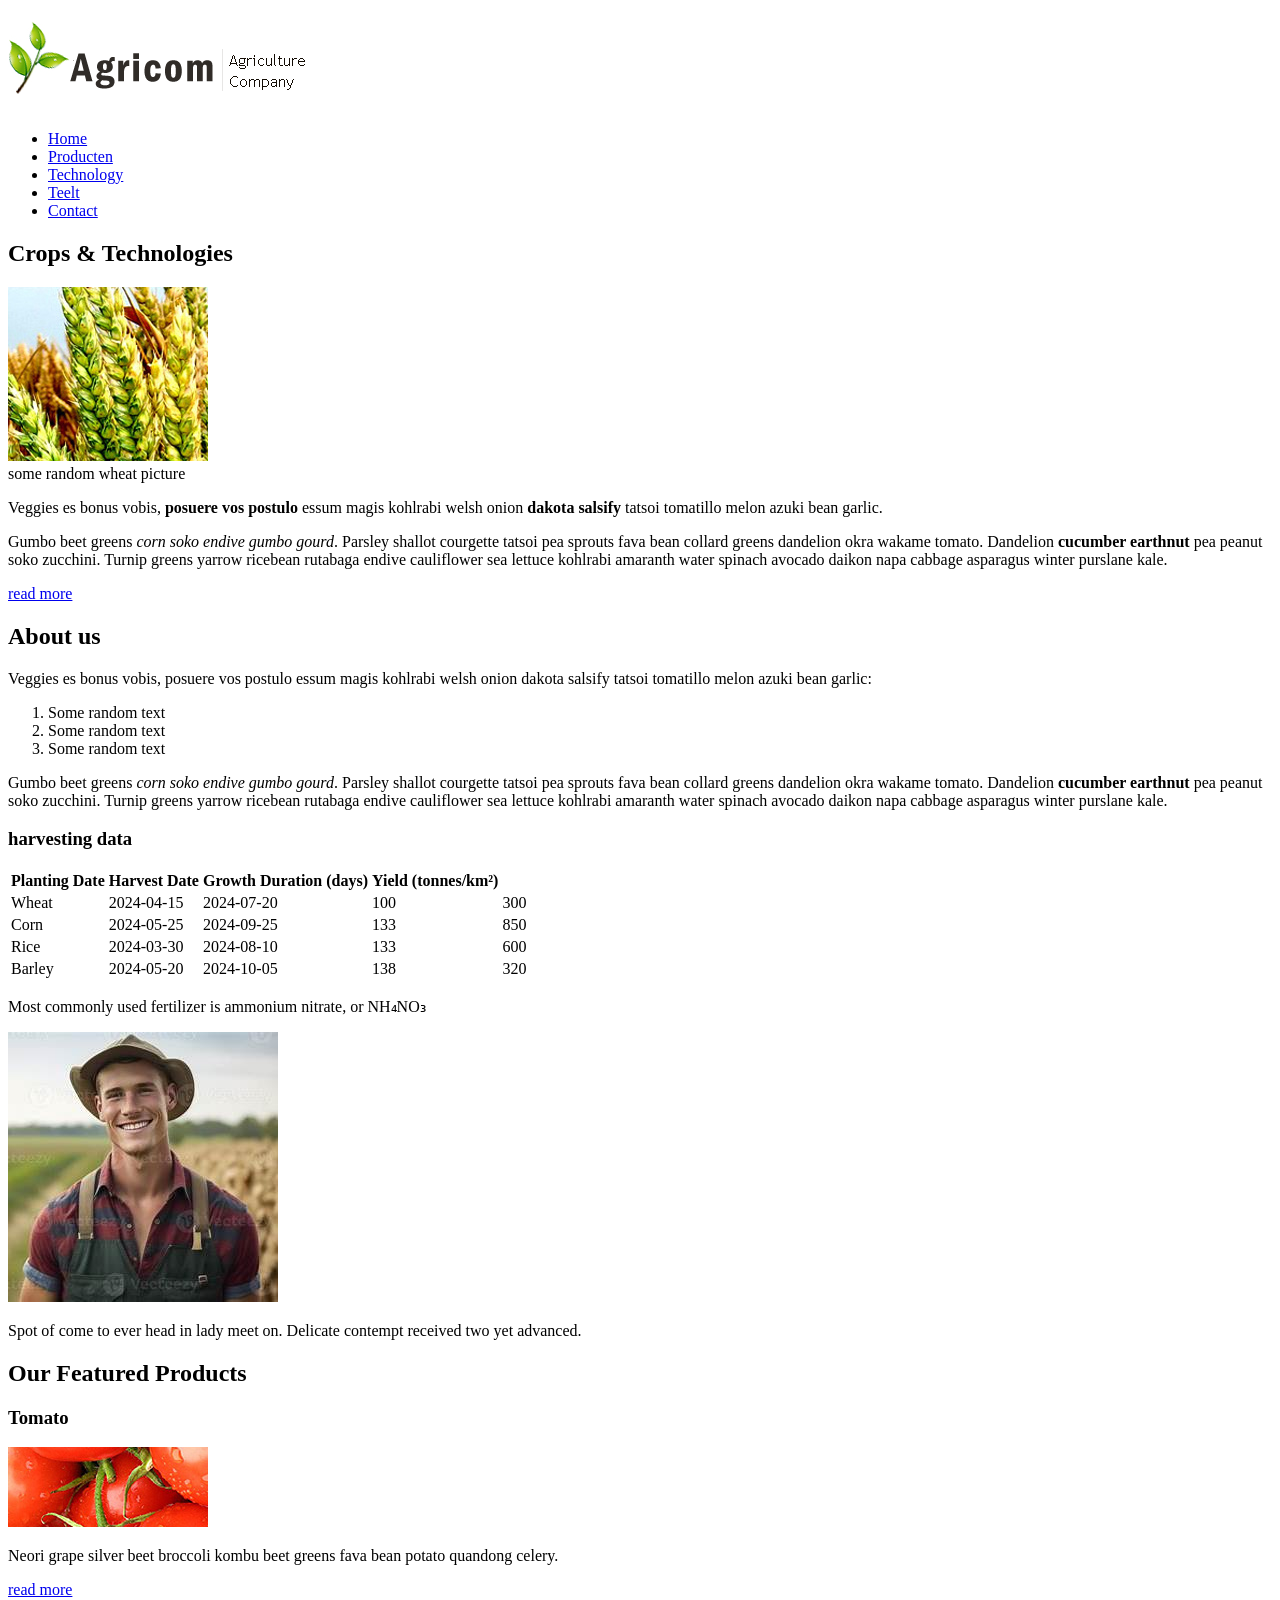
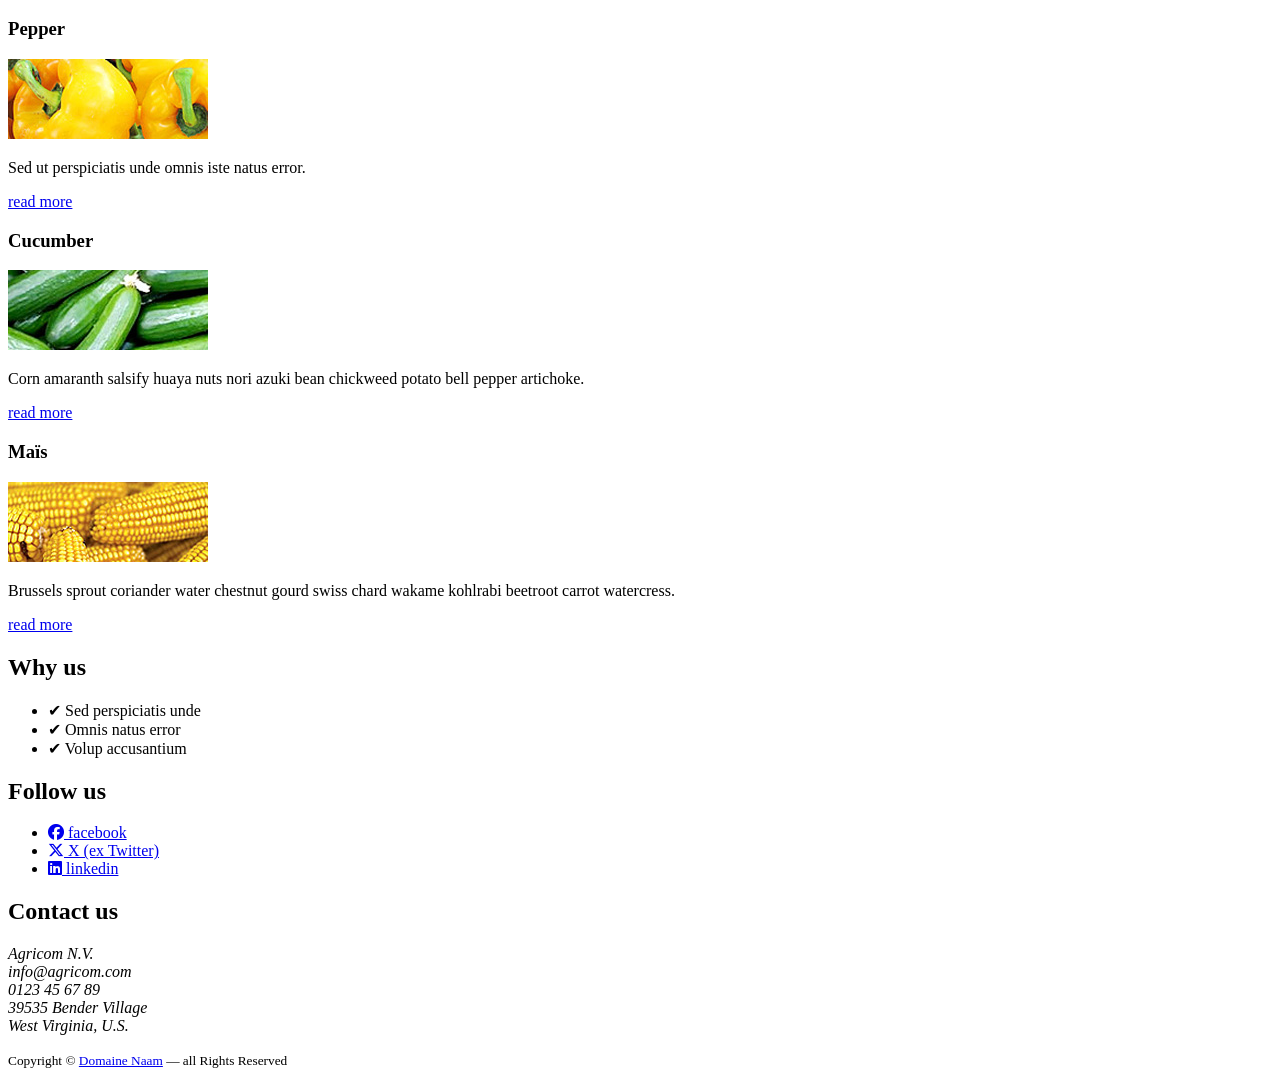
<file: 02.HTMLBasis/Agricom/img/index.html>
<!DOCTYPE html> <!--commentaar zie lijn 126-->
<html lang="nl">
<head>
    <meta charset="UTF-8">
    <title>Agricom - Agriculture Company</title>
    
    <link href="https://fonts.googleapis.com/icon?family=Material+Icons" rel="stylesheet">
    <link rel="stylesheet" href="https://cdnjs.cloudflare.com/ajax/libs/font-awesome/6.6.0/css/all.min.css">
</head>
<body>

    <header>
        <header> <h1><img src="logo.png" alt="Agricom logo"></h1>
        <nav>
            <ul>
                <li><a href="#">Home</a></li>
                <li><a href="#">Producten</a></li>
                <li><a href="#">Technology</a></li>
                <li><a href="#">Teelt</a></li>
                <li><a href="#">Contact</a></li>
            </ul>
        </nav>
    </header>

    <section>
        <h2>Crops & Technologies</h2>
        <img src="wheat.jpg" alt="Wheat field"><br>
        some random wheat picture
        <p>Veggies es bonus vobis, <strong>posuere vos postulo</strong> essum magis kohlrabi welsh onion <strong>dakota salsify</strong> tatsoi tomatillo melon azuki bean garlic.</p>
        <p>Gumbo beet greens <em>corn soko endive gumbo gourd</em>. Parsley shallot courgette tatsoi pea sprouts fava bean collard greens dandelion okra wakame tomato. Dandelion <strong>cucumber earthnut</strong> pea peanut soko zucchini. Turnip greens yarrow ricebean rutabaga endive cauliflower sea lettuce kohlrabi amaranth water spinach avocado daikon napa cabbage asparagus winter purslane kale.</p>
        <a href="#">read more</a>
    </section>

    <section>
        <h2>About us</h2>
        <p>Veggies es bonus vobis, posuere vos postulo essum magis kohlrabi welsh onion dakota salsify tatsoi tomatillo melon azuki bean garlic:</p>
        <ol>
            <li>Some random text</li>
            <li>Some random text</li>
            <li>Some random text</li>
        </ol>
        <p>Gumbo beet greens <em>corn soko endive gumbo gourd</em>. Parsley shallot courgette tatsoi pea sprouts fava bean collard greens dandelion okra wakame tomato. Dandelion <strong>cucumber earthnut</strong> pea peanut soko zucchini. Turnip greens yarrow ricebean rutabaga endive cauliflower sea lettuce kohlrabi amaranth water spinach avocado daikon napa cabbage asparagus winter purslane kale.</p>

        <h3>harvesting data</h3>
        <table >
            <thead>
                <tr>
                    <th>Planting Date</th>
                    <th>Harvest Date</th>
                    <th>Growth Duration (days)</th>
                    <th>Yield (tonnes/km²)</th>
                </tr>
            </thead>
            <tbody>
                <tr>
                    <td>Wheat</td>
                    <td>2024-04-15</td>
                    <td>2024-07-20</td>
                    <td>100</td>
                    <td>300</td>
                </tr>
                <tr>
                    <td>Corn</td>
                    <td>2024-05-25</td>
                    <td>2024-09-25</td>
                    <td>133</td>
                    <td>850</td>
                </tr>
                <tr>
                    <td>Rice</td>
                    <td>2024-03-30</td>
                    <td>2024-08-10</td>
                    <td>133</td>
                    <td>600</td>
                </tr>
                <tr>
                    <td>Barley</td>
                    <td>2024-05-20</td>
                    <td>2024-10-05</td>
                    <td>138</td>
                    <td>320</td>
                </tr>
            </tbody>
        </table>
        <p>Most commonly used fertilizer is ammonium nitrate, or NH₄NO₃</p>

        <img src="me.jpg" alt="Farmer">
        <p>Spot of come to ever head in lady meet on. Delicate contempt received two yet advanced.</p>
    </section>

    <section>
        <h2>Our Featured Products</h2>

        <article>
            <h3>Tomato</h3>
            <img src="featured1.jpg" alt="Tomaat">
            <p>Neori grape silver beet broccoli kombu beet greens fava bean potato quandong celery.</p>
            <a href="#">read more</a>
        </article>

        <article>
            <h3>Pepper</h3>
            <img src="featured2.jpg" alt="Paprika">
            <p>Sed ut perspiciatis unde omnis iste natus error.</p>
            <a href="#">read more</a>
        </article>

        <article>
            <h3>Cucumber</h3>
            <img src="featured3.jpg" alt="Komkommer">
            <p>Corn amaranth salsify huaya nuts nori azuki bean chickweed potato bell pepper artichoke.</p>
            <a href="#">read more</a>
        </article>

        <article>
            <h3>Maïs</h3>
            <img src="featured4.jpg" alt="Maïs">
            <p>Brussels sprout coriander water chestnut gourd swiss chard wakame kohlrabi beetroot carrot watercress.</p>
            <a href="#">read more</a>
        </article>
    </section>

    <section>
        <h2>Why us</h2>
        <ul>
            <li>✔ Sed perspiciatis unde</li> <!--de screenshot is wazig ik wist niet welk teken ik moest gebruiken daarom koos ik voor een vinkje-->
            <li>✔ Omnis natus error</li>
            <li>✔ Volup accusantium</li>
        </ul>
    </section>

    <section>
        <h2>Follow us</h2>
        <ul>
            <li><a href="#"><i class="fab fa-facebook"></i> facebook</a></li>
            <li><a href="#"><i class="fab fa-x-twitter"></i> X (ex Twitter)</a></li>
            <li><a href="#"><i class="fab fa-linkedin"></i> linkedin</a></li>
        </ul>
    </section>

    <section>
        <h2>Contact us</h2>
        <address>
            Agricom N.V.<br>
            info@agricom.com<br>
            0123 45 67 89<br>
            39535 Bender Village<br>
            West Virginia, U.S.
        </address>
    </section>
    <footer>

        <p><small>Copyright © <a href="#">Domaine Naam</a> — all Rights Reserved</small></p>
    </footer>

</body>
</html>
</file>
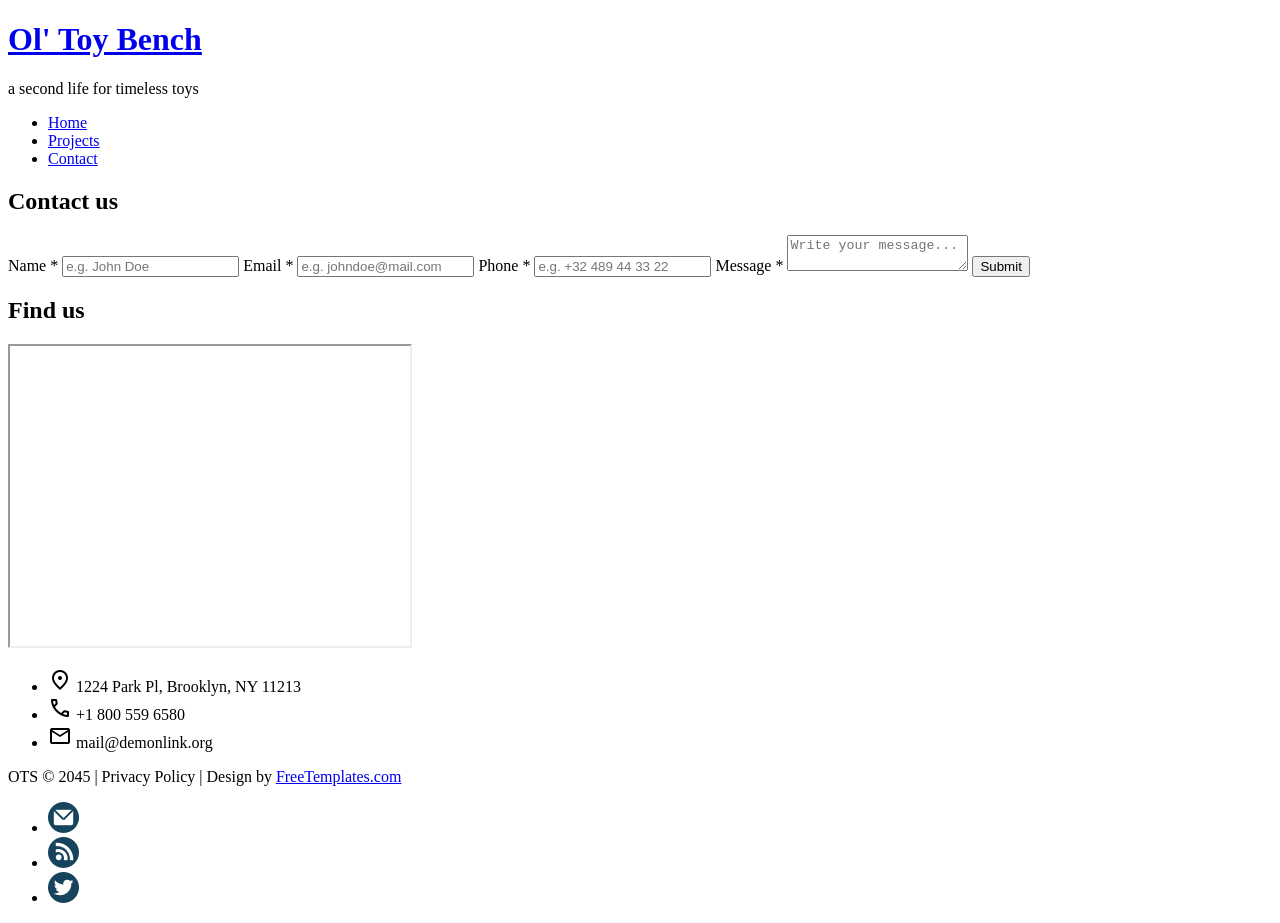
<file: 04.HTMLBasis/contact.html>
<!DOCTYPE html>
<html lang="en">

<head>
   <title>Contact | Ol' Toy Bench</title>
   <meta charset="utf-8">
   <meta name="viewport" content="width=device-width, initial-scale=1.0">
   <link rel="stylesheet" href="https://fonts.googleapis.com/icon?family=Material+Symbols+Outlined">
   <link rel="shortcut icon" href="favicon.ico" type="image/x-icon">
</head>

<body>

   <!-- start header -->
   <header>
      <h1><a href="index.html">Ol' Toy Bench</a></h1>
      <p>a second life for timeless toys</p>

      <!-- navigation -->
      <nav>
         <ul>
            <li><a href="index.html">Home</a></li>
            <li><a href="projects.html">Projects</a></li>
            <li><a href="contact.html">Contact</a></li>
         </ul>
      </nav>
   </header>
   <!-- end header -->

   <!-- start main content -->
   <main>

      <!-- contact form section -->
      <section id="contact-form">
         <h2>Contact us</h2>
         <form>
            <label for="name">Name *</label>
            <input type="text" id="name" name="name" placeholder="e.g. John Doe" required>

            <label for="email">Email *</label>
            <input type="email" id="email" name="email" placeholder="e.g. johndoe@mail.com" required>

            <label for="phone">Phone *</label>
            <input type="tel" id="phone" name="phone" placeholder="e.g. +32 489 44 33 22" required>

            <label for="message">Message *</label>
            <textarea id="message" name="message" placeholder="Write your message..." required></textarea>

            <button type="submit">Submit</button>
         </form>
      </section>

      <!-- map and contact info -->
      <section id="contact-info">
         <h2>Find us</h2>

         <!-- google map -->
         <iframe src="https://www.google.com/maps?q=Brooklyn,NY&output=embed" width="400" height="300"></iframe>

         <!-- contact details -->
         <ul>
            <li><span class="material-symbols-outlined">location_on</span> 1224 Park Pl, Brooklyn, NY 11213</li>
            <li><span class="material-symbols-outlined">call</span> +1 800 559 6580</li>
            <li><span class="material-symbols-outlined">mail</span> mail@demonlink.org</li>
         </ul>
      </section>

   </main>
   <!-- end main content -->

   <!-- start footer -->
   <footer>
      <p>OTS © 2045 | Privacy Policy | Design by <a href="http://www.templatemonster.com/">FreeTemplates.com</a></p>
      <ul>
         <li><a href="#" title="send us an email"><img src="img/icon-mail.png" alt="icon mail"></a></li>
         <li><a href="#" title="follow us on rss"><img src="img/icon-rss.png" alt="icon rss"></a></li>
         <li><a href="#" title="tweet about us"><img src="img/icon-twitter.png" alt="icon twitter"></a></li>
      </ul>
   </footer>
   <!-- end footer -->

</body>
</html>
</file>
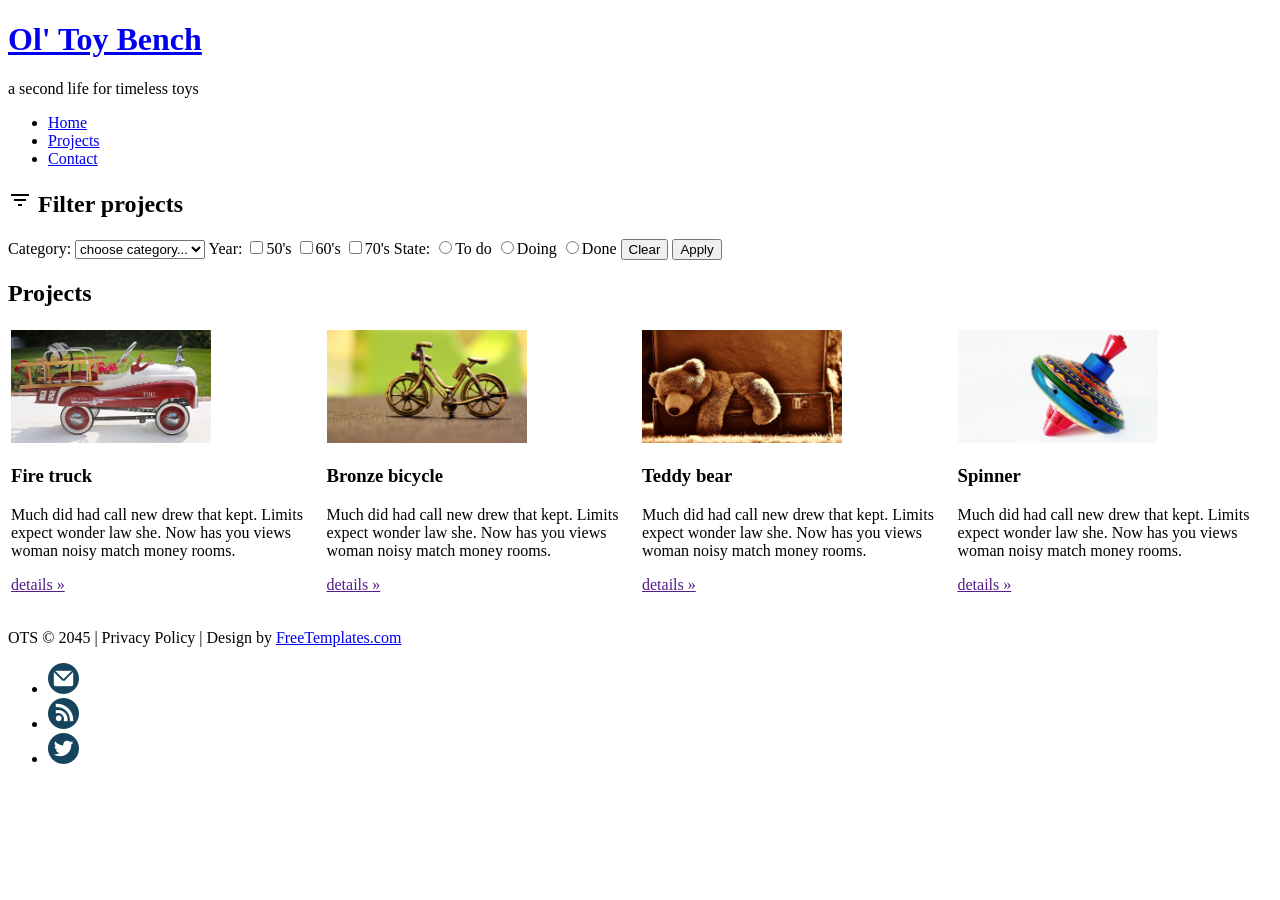
<file: 04.HTMLBasis/projects.html>
<!DOCTYPE html>
<html lang="en">
  <head>
    <title>Home | Ol' Toy Bench</title>
    <meta charset="utf-8" />
    <meta name="viewport" content="width=device-width, initial-scale=1.0" />
    <!-- vendor styles -->
    <link
      rel="stylesheet"
      href="https://fonts.googleapis.com/icon?family=Material+Symbols+Outlined"
    />
    <!-- site styles -->
    <link rel="shortcut icon" href="favicon.ico" type="image/x-icon" />
  </head>
  <body>
    <!-- start header -->
    <header>
      <h1><a href="index.html">Ol' Toy Bench</a></h1>
      <p>a second life for timeless toys</p>

      <!-- navigation -->
      <nav>
        <ul>
          <li><a href="index.html">Home</a></li>
          <li><a href="projects.html">Projects</a></li>
          <li><a href="contact.html">Contact</a></li>
        </ul>
      </nav>
    </header>
    <!-- end header -->

    <!-- start main content -->
    <main>
      <!-- filter form -->
      <section id="filters">
        <h2>
          <span class="material-symbols-outlined">filter_list</span> Filter
          projects
        </h2>
        <form>
          <label for="category">Category:</label>
          <select id="category" name="category">
            <option>choose category...</option>
            <option>dolls</option>
            <option>cars</option>
            <option>games</option>
          </select>

          <label>Year:</label>
          <input type="checkbox" id="50s" name="year" /><label for="50s"
            >50's</label
          >
          <input type="checkbox" id="60s" name="year" /><label for="60s"
            >60's</label
          >
          <input type="checkbox" id="70s" name="year" /><label for="70s"
            >70's</label
          >

          <label>State:</label>
          <input type="radio" id="todo" name="state" /><label for="todo"
            >To do</label
          >
          <input type="radio" id="doing" name="state" /><label for="doing"
            >Doing</label
          >
          <input type="radio" id="done" name="state" /><label for="done"
            >Done</label
          >

          <button type="reset">Clear</button>
          <button type="submit">Apply</button>
        </form>
      </section>

      <!-- projects section -->
      <section id="projects">
        <h2>Projects</h2>

        <table>
          <tr>
            <td>
              <img src="img/fire-truck.jpg" alt="Fire truck toy" width="200" />
              <h3>Fire truck</h3>
              <p>
                Much did had call new drew that kept. Limits expect wonder law
                she. Now has you views woman noisy match money rooms.
              </p>
              <p><a href="">details &raquo;</a></p>
            </td>

            <td>
              <img
                src="img/bicycle-bronze.jpg"
                alt="Bronze bicycle toy"
                width="200"
              />
              <h3>Bronze bicycle</h3>
              <p>
                Much did had call new drew that kept. Limits expect wonder law
                she. Now has you views woman noisy match money rooms.
              </p>
              <p><a href="">details &raquo;</a></p>
            </td>

            <td>
              <img
                src="img/teddy-luggage.jpg"
                alt="Teddy bear toy"
                width="200"
              />
              <h3>Teddy bear</h3>
              <p>
                Much did had call new drew that kept. Limits expect wonder law
                she. Now has you views woman noisy match money rooms.
              </p>
              <p><a href="">details &raquo;</a></p>
            </td>

            <td>
              <img src="img/toy-spinner.jpg" alt="Toy spinner" width="200" />
              <h3>Spinner</h3>
              <p>
                Much did had call new drew that kept. Limits expect wonder law
                she. Now has you views woman noisy match money rooms.
              </p>
              <p><a href="">details &raquo;</a></p>
            </td>
          </tr>
        </table>
      </section>
    </main>
    <!-- end main content -->

    <!-- start footer -->
    <footer>
      <p>
        OTS © 2045 | Privacy Policy | Design by
        <a href="http://www.templatemonster.com/">FreeTemplates.com</a>
      </p>
      <ul>
        <li>
          <a href="#" title="send us an email"
            ><img src="img/icon-mail.png" alt="icon mail"
          /></a>
        </li>
        <li>
          <a href="#" title="follow us on rss"
            ><img src="img/icon-rss.png" alt="icon rss"
          /></a>
        </li>
        <li>
          <a href="#" title="tweet about us"
            ><img src="img/icon-twitter.png" alt="icon twitter"
          /></a>
        </li>
      </ul>
    </footer>
    <!-- end footer -->
  </body>
</html>
</file>
<file: styles.css>
.{
    margin: 0;
    padding: 0;
    flex: box;

}

body{
    background-color: #25050a;
    color: #c0c0cf;
    font-style: Arial;
    font: size 1.6;
}
main{

}

header {
   position: sticky;
   background-color:purple ;
}

header.logo{
    text-decoration: none;

}
</file>
